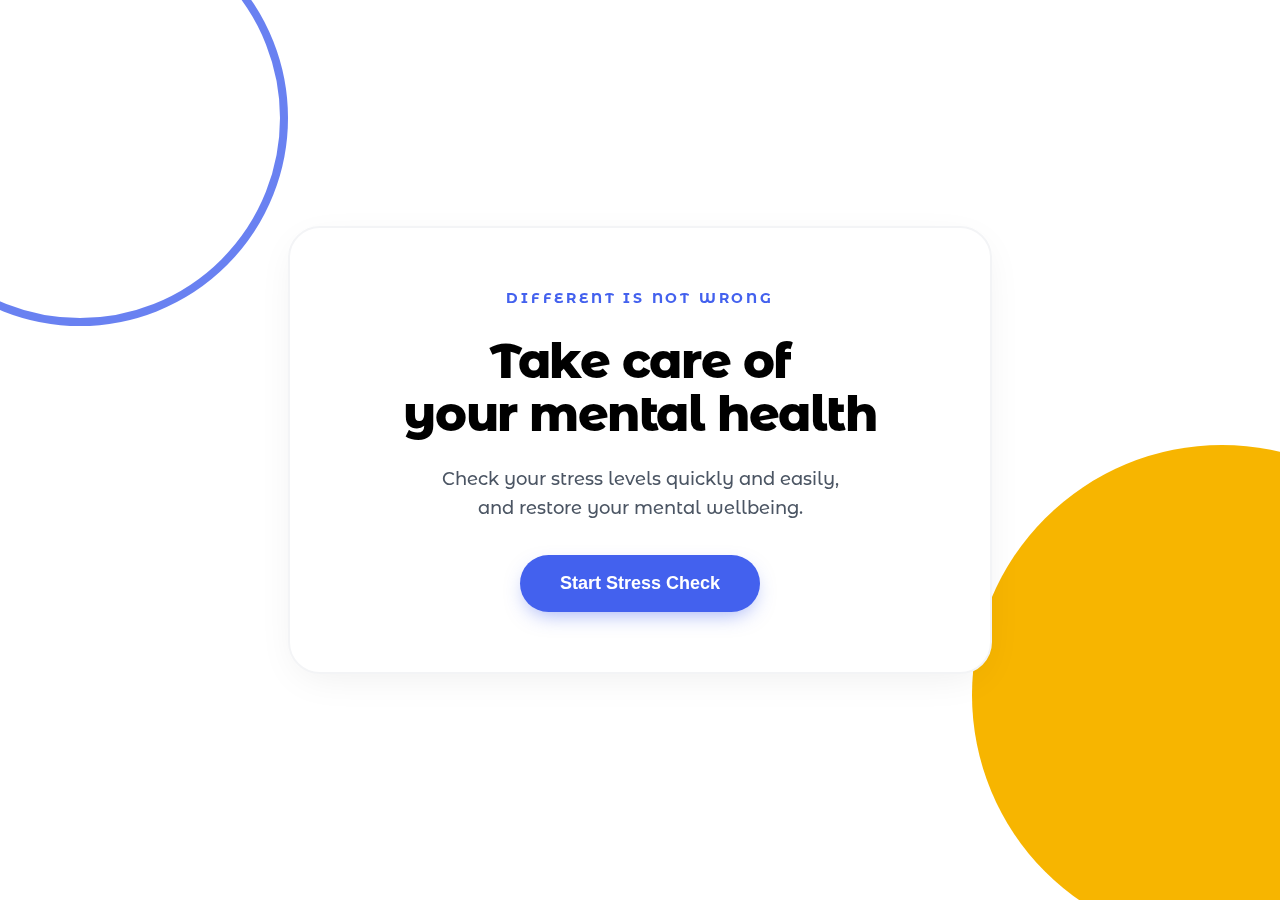
<file: Campagn/index.html>
<!doctype html>
<html lang="en">

<head>
  <meta charset="utf-8" />
  <title>Different is not wrong – Stress Rhythm Check</title>
  <meta name="viewport" content="width=device-width,initial-scale=1" />
  <link rel="stylesheet" href="style.css">
  <link rel="preconnect" href="https://fonts.googleapis.com">
  <link rel="preconnect" href="https://fonts.gstatic.com" crossorigin>
  <link
    href="https://fonts.googleapis.com/css2?family=Montserrat+Alternates:ital,wght@0,100;0,200;0,300;0,400;0,500;0,600;0,700;0,800;0,900;1,100;1,200;1,300;1,400;1,500;1,600;1,700;1,800;1,900&display=swap"
    rel="stylesheet">

</head>

<body>
  <div class="shell">

    <!-- INTRO -->
    <div class="card" id="screen-intro">
      <div class="tagline">Different is not wrong</div>
      <h1 class="intro_h1">Take care of<br>your mental health</h1>
      <p>
        Check your stress levels quickly and easily,<br>and restore your mental wellbeing.
      </p>
      <div class="btn-row">
        <button class="primary" id="btn-start">Start Stress Check</button>
      </div>
    </div>

    <!-- Q1 -->
    <div class="card" id="q1" style="display:none;">
      <div class="top-nav">
        <button class="back-btn" id="back-q1">← Back</button>
        <div class="progress-bar">
          <div class="fill" style="width:25%;"></div>
        </div>
      </div>
      <div class="step-label">Question 1 of 5</div>
      <h2>What is your <span class="orange_txt">age group?</span></h2>
      <p>Please answer honestly, just as you normally think.</p>
      <div class="options-block">
        <div class="opt" data-key="identity">10s</div>
        <div class="opt" data-key="identity">20s</div>
        <div class="opt" data-key="identity">30s</div>
        <div class="opt" data-key="identity">40s</div>
        <div class="opt" data-key="identity">50s</div>
        <div class="opt" data-key="identity">over 60s</div>
      </div>
    </div>


    <!-- Q2 -->
    <div class="card" id="q2" style="display:none;">
      <div class="top-nav">
        <button class="back-btn" id="back-q2">← Back</button>
        <div class="progress-bar">
          <div class="fill" style="width:50%;"></div>
        </div>
      </div>
      <div class="step-label">Question 2 of 5</div>
      <h2>Should a government be allowed to <span class="orange_txt">restrict civil liberties</span> during a national
        emergency?</h2>
      <img src="q2.jpg" alt="Question 2 Image" class="q-image">
      <p>Please answer honestly, just as you normally think.</p>
      <div class="options-block">
        <div class="opt" data-key="politics">Yes</div>
        <div class="opt" data-key="politics">Sometimes</div>
        <div class="opt" data-key="politics">Rarely</div>
        <div class="opt" data-key="politics">Never</div>
      </div>
    </div>


    <!-- Q3 -->
    <div class="card" id="q3" style="display:none;">
      <div class="top-nav">
        <button class="back-btn" id="back-q3">← Back</button>
        <div class="progress-bar">
          <div class="fill" style="width:75%;"></div>
        </div>
      </div>
      <div class="step-label">Question 3 of 5</div>
      <h2>Do you support European bans on <span class="orange_txt">full-face religious coverings</span> <span
          class="small_txt">(burqa/niqab)</span> in
        public spaces?</h2>
      <img src="q3.jpg" alt="Question 3 Image" class="q-image">
      <p>Please answer honestly, just as you normally think.</p>
      <div class="options-block">
        <div class="opt" data-key="gender">Support</div>
        <div class="opt" data-key="gender">Oppose</div>
        <div class="opt" data-key="gender">Depends</div>
        <div class="opt" data-key="gender">Not sure</div>
      </div>
    </div>

    <!-- Q4 -->
    <div class="card" id="q4" style="display:none;">
      <div class="top-nav">
        <button class="back-btn" id="back-q4">← Back</button>
        <div class="progress-bar">
          <div class="fill" style="width:80%;"></div>
        </div>
      </div>
      <div class="step-label">Question 4 of 5</div>
      <h2>How do you view Spain’s <span class="orange_txt">‘Okupa’</span> movement ?</h2>
      <p>Okupa: Spain's squatters who occupy empty buildings</p>
      <img src="q4_rr.png" alt="Question 4 Image" class="q-image">
      <p>Please answer honestly, just as you normally think.</p>
      <div class="options-block">
        <div class="opt" data-key="identity">Justified</div>
        <div class="opt" data-key="identity">Unjustified</div>
        <div class="opt" data-key="identity">Context matters</div>
        <div class="opt" data-key="identity">Not sure</div>
      </div>
    </div>

    <!-- Q5 -->
    <div class="card" id="q5" style="display:none;">
      <div class="top-nav">
        <button class="back-btn" id="back-q5">← Back</button>
        <div class="progress-bar">
          <div class="fill" style="width: 100%;"></div>
        </div>
      </div>
      <div class="step-label">Question 5 of 5</div>
      <h2>How do you view the growing conflict between younger and older generations over <span class="orange_txt">the
          pension system?</span></h2>
      <img src="q5.jpg" alt="Question 5 Image" class="q-image">
      <p>There is no right or wrong answer.</p>
      <div class="options-block">
        <div class="opt" data-key="stress">Support</div>
        <div class="opt" data-key="stress">Oppose</div>
        <div class="opt" data-key="stress">Depends</div>
        <div class="opt" data-key="stress">Not sure</div>
      </div>
    </div>



    <!-- PRE-MEASURE INSTRUCTION -->
    <div class="card" id="screen-pre-measure" style="display:none;">

      <!-- Top Interaction pointing to camera -->
      <!-- Top Interaction pointing to camera (Moved to global) -->

      <div class="step-label">Preparation</div>
      <h2 class="center" style="margin-bottom: 10px;">Ready to measure?</h2>
      <p class="center">For an accurate stress index, we will measure your heart rate.</p>

      <!-- Line Illustration -->
      <div class="illustration-wrap">
        <img src="Frame 1.png" alt="iPad Camera Instruction" class="instruction-img">
      </div>

      <p class="center" style="margin-top:20px;">
        Please cover the <strong>front camera</strong> completely with your fingertip.
      </p>

      <div class="btn-row">
        <button class="primary" id="btn-start-measure">Start Measurement</button>
      </div>
    </div>

    <!-- STEP 2: MEASURE -->
    <div class="card" id="screen-measure" style="display:none;">
      <div class="step-label">Step 2 · Heart rhythm capture</div>
      <div class="center">
        <h2>Please cover the camera<br> with your fingertip.</h2>
        <p>Breathe in and out comfortably.</p>

        <div class="camera-wrap" id="camera-wrap">
          <video id="cam" autoplay playsinline></video>

        </div>

        <p class="tiny">Gently cover the camera with your fingertip and stay still for a moment.</p>


        <div class="loader"></div>
        <div class="scan-percent" id="scan-percent">Requesting camera permission…</div>

        <!-- 실시간 심박 그래프 -->
        <!-- 실시간 심박 그래프 -->
        <canvas id="graph" width="320" height="80"></canvas>
        <p class="tiny" id="signal-status"></p>
        <p class="addtnl_tiny">
          This heartbeat is estimated from tiny light changes on your fingertip.
          It is not a medical measurement, but a way to visualize your rhythm.
        </p>
      </div>
    </div>

    <!-- STEP 3: RESULT -->
    <!-- STEP 3: RESULT CAROUSEL -->
    <div id="screen-result" style="display:none;">
      <div class="carousel-container" id="result-carousel">

        <!-- PAGE 1: Visitor’s Heartbeat (Formerly Slide 3) -->
        <div class="result-slide active" id="slide-1">
          <div class="slide-content center-text">
            <p class="fade-in-text">Here is the rhythm your heart made.</p>

            <!-- Heart Rate Graphic -->
            <div class="ecg-wrap fade-in-text delay-1">
              <canvas id="result-ecg-canvas" width="300" height="100"></canvas>
            </div>

            <div class="result-bpm fade-in-text delay-1" id="result-bpm">– bpm</div>
            <div class="result-label fade-in-text delay-2" id="result-label">unique rhythm pattern</div>
          </div>
          <div class="tap-hint">Tap to turn the page →</div>
        </div>

        <!-- PAGE 2: The World View (Formerly Slide 1) -->
        <div class="result-slide" id="slide-2">
          <div class="slide-content center-text">
            <h2 class="fade-in-text">There are more than<br><span class="bold">8.2 billion people</span><br>living
              completely different lives.
            </h2>
            <img src="world_map.jpg" class="fade-in-image delay-2" alt="World Map">
            <p class="fade-in-text delay-1">Some start before sunrise.<br>Some move slowly.<br>Some feel safe.<br>Some
              feel watched.</p>
          </div>
          <div class="tap-hint">Tap to turn the page →</div>
        </div>

        <!-- PAGE 3: Zoom Into the Visitor (Formerly Slide 2) -->
        <div class="result-slide" id="slide-3">
          <div class="slide-content center-text">
            <h2 class="fade-in-text">Each Rhythm, Its Own Story</h2>
            <p>Just as everyone lives<br>in different environments<br>and rhythms,</p>

            <div class="cluster-map-wrap" style="margin-top: 24px;">
              <img src="world_map.jpg" class="map-bg" alt="World Map">
              <canvas id="cluster-canvas" width="300" height="200"></canvas>
            </div>
            <div class="distribution-desc">
              Each dot is one visitor’s rhythm today.<br>One glowing point is yours.
            </div>
          </div>
          <div class="tap-hint">Tap to turn the page →</div>
        </div>

        <!-- PAGE 4: Position Among Others (Gauge) -->
        <div class="result-slide" id="slide-4">
          <div class="slide-content">
            <h2 class="slide-title fade-in-text">This is where your rhythm sits among the others who stood here today.
            </h2>

            <div class="gauge-card fade-in-text delay-1">
              <div class="gauge-wrap">
                <div class="gauge-bar">
                  <div class="gauge-fill" id="gauge-fill"></div>
                  <div class="gauge-marker" id="gauge-marker"></div>
                </div>
                <div class="gauge-labels">
                  <span>Slower</span>
                  <span id="gauge-text">Average</span>
                  <span>Faster</span>
                </div>
              </div>
            </div>

          </div>
          <div class="tap-hint">Tap to turn the page →</div>
        </div>

        <!-- PAGE 5: Crowd Visualization -->
        <!-- PAGE 5: Chunk A (Neighborhood) -->
        <div class="result-slide" id="slide-5">
          <div class="slide-content center-text">
            <div class="distribution-card" style="margin-top: 0;">
              <div class="distribution-title">People who moved like you today</div>
              <div class="neighborhood-wrap">
                <div class="nb-card">
                  <div class="nb-count" id="nb-count-2">--</div>
                  <div class="nb-label">Almost the same beat</div>
                </div>
                <div class="nb-card">
                  <div class="nb-count" id="nb-count-5">--</div>
                  <div class="nb-label">Similar rhythm</div>
                </div>
                <div class="nb-card">
                  <div class="nb-count" id="nb-count-unique">--</div>
                  <div class="nb-label">Exactly your beat</div>
                </div>
              </div>
              <div class="distribution-desc">
                Quite a few hearts today moved almost like yours.
              </div>
            </div>
          </div>
          <div class="tap-hint">Tap to turn the page →</div>
        </div>

        <!-- PAGE 6: Chunk D (Heart Twin) -->
        <div class="result-slide" id="slide-6">
          <div class="slide-content center-text">
            <div class="heart-twin-card-container" id="twin-card-container">
              <!-- Front of card (before reveal) -->
              <div class="heart-twin-card twin-front">
                <div class="distribution-title">Your Heart Twin</div>
                <div class="twin-icon-mystery">?</div>
                <div class="distribution-desc">
                  Tap to reveal your heart twin...
                </div>
                <div class="shimmer-effect"></div>
              </div>
              <!-- Back of card (after reveal) - Profile Card -->
              <div class="heart-twin-card twin-back">
                <div class="twin-profile-badge">MATCHED</div>
                <div class="twin-country-flag" id="twin-flag">🌍</div>
                <div class="twin-profile-name" id="twin-name">Heart Twin</div>
                <div class="twin-profile-location" id="twin-location">Somewhere on Earth</div>
                <div class="twin-profile-divider"></div>
                <div class="twin-profile-bpm">
                  <span class="bpm-number" id="twin-bpm">--</span>
                  <span class="bpm-label">BPM</span>
                </div>
                <div class="twin-profile-note">
                  Your hearts beat in sync ❤️
                </div>
              </div>
            </div>
          </div>
          <div class="tap-hint" id="twin-hint">Tap the card to reveal →</div>
        </div>

        <!-- PAGE 7: Ending - Dark Cinematic -->
        <div class="result-slide ending-dark" id="slide-7">
          <div class="ending-overlay"></div>
          <div class="slide-content center-text ending-content" style="position: relative; z-index: 2;">
            <!-- Text Messages Container - Centered -->
            <div class="ending-message-cinematic">
              <p class="ending-line-cinematic" data-index="0">Different opinions.</p>
              <p class="ending-line-cinematic" data-index="1">Different fears.</p>
              <p class="ending-line-cinematic" data-index="2">Different sides.</p>
              <p class="ending-line-cinematic bridge-text" data-index="3">Yet every heart here moved inside the same
                human range.</p>
            </div>

            <!-- Heart Drawing + Final Statement Container - Centered -->
            <div class="ending-visual-cinematic">
              <!-- Heart Hug Line Drawing -->
              <div class="heart-drawing-wrap ending-line-cinematic" data-index="4">
                <svg class="heart-hug-svg" viewBox="0 0 5726.48 1798" fill="none" xmlns="http://www.w3.org/2000/svg">
                  <path class="draw-line"
                    d="M10.55,1571.4c73.55-42.37,157.86-70.01,238.92-93.35,211.84-61,434.93-80.15,654.51-64.87,152.79,10.64,304.2,38.21,451.56,79.79,167.48,47.25,326.97,117.58,492.13,171.91,225.94,74.33,465.63,137.33,705.41,132.47,143.48-2.91,286.17-35.13,408.19-112.88,107.39-68.43,194.28-167.13,280.47-259.53,137.52-147.44,268.49-302.65,380.24-470.73,57.13-85.92,109.47-175.72,149.67-270.91,33.76-79.94,59.99-165.37,62.57-252.7,2.29-77.64-16.99-155.06-64.07-217.75-34.21-45.55-80.34-82.91-126.46-115.74-51.41-36.59-108.34-66.61-169.45-83.21-104.16-28.29-212.61-11.27-304.6,44.59-102.51,62.24-178.87,161.45-234.84,265.88-31.69,59.14-57.32,121.36-78.36,185.03-2.86,8.65,10.77,12.35,13.61,3.75,71.07-215.03,224.09-482.49,478.73-498.49,129.26-8.12,248.82,56.64,343.92,138.92,66.27,57.33,112.87,125,124.46,213.42,10.9,83.15-6.82,167.94-33.72,246.42-32.15,93.81-78.94,182.3-130.73,266.62-106.72,173.74-236.87,332.84-373.69,483.58-51.49,56.73-104.29,112.28-158.12,166.8-39.88,40.39-80.29,80.02-126.03,113.86-108.99,80.64-237.89,123.63-372.41,135.32-219.01,19.02-441.31-29.55-650.27-90.71-74.31-21.75-147.9-45.95-220.86-71.86-82.38-29.26-163.23-62.61-245.74-91.45-150.07-52.45-305.09-90.9-462.68-112.21-231.14-31.27-468.05-25.42-696.03,25.34-112.73,25.1-226.22,59.92-329.27,112.94-4.76,2.45-9.54,4.91-14.18,7.59-7.87,4.53-.77,16.74,7.12,12.19h0Z"
                    stroke="white" stroke-width="8" stroke-linecap="round" />
                  <path class="draw-line"
                    d="M5723.05,1559.21c-70.05-40.35-150.02-67.3-227.03-90.3-199.9-59.68-410.68-81.89-618.8-72.93-143.66,6.19-286.61,27.4-426.29,61.38-80.07,19.48-159.11,43.17-236.82,70.57-83.38,29.4-165.18,63.06-248.57,92.47-235.28,83-483.47,155.59-734.62,162.58-147.8,4.11-297.86-18.76-427.95-92.29-105.9-59.86-188.82-149.81-271.82-237.07-133.95-140.81-261.78-288.54-373.94-447.45-59.5-84.3-114.84-172.05-160.37-264.76-40.35-82.17-74.3-169.95-86.4-261.18-10.21-77.01-2.87-157.42,35.72-226.08,23.3-41.45,56.51-74.09,92.44-104.71,53.8-45.85,114.24-85.75,180.87-110.24,104.73-38.5,217.23-31.52,315.08,22.67,105.7,58.54,183.95,157.98,241.06,262.46,32.92,60.22,59.3,123.71,80.82,188.82,2.84,8.59,16.47,4.91,13.61-3.75-70.86-214.4-217.68-472.15-464.96-506.08-119.05-16.34-234.53,29.6-329.45,98.97-77.14,56.37-145.7,122.79-171.22,217.35-46.22,171.22,37.5,357.29,119.64,503.69,102.14,182.06,233.6,347.54,371.57,503.55,56.18,63.53,114.06,125.55,173.25,186.28,40.84,41.9,81.54,84.22,127.04,121.15,103.35,83.89,225.93,135.08,357.58,153.64,206.43,29.1,419.12-9.06,618.61-61.55,155.18-40.83,307.1-93.48,456.59-151.58,155.75-60.54,316.31-107.78,481.14-135.99,245.61-42.04,499.56-42.41,743.86,8.7,118.96,24.89,239.13,60.36,347.66,116.1,4.9,2.51,9.8,5.04,14.58,7.79,7.89,4.54,15-7.65,7.12-12.19h0Z"
                    stroke="white" stroke-width="8" stroke-linecap="round" />
                </svg>
              </div>

              <h2 class="ending-line-cinematic final-statement" data-index="4">Different is not wrong.</h2>

              <button id="btn-restart" class="btn-restart-dark ending-line-cinematic" data-index="5"
                onclick="resetApp()">
                Try Again
              </button>
            </div>
          </div>
        </div>
      </div>
    </div>

    <!-- PPG 분석용 숨은 캔버스 -->
    <canvas id="ppg-canvas" width="64" height="48" style="display:none;"></canvas>

  </div>

  <!-- Global Instruction Graphic (Fixed to Top) -->
  <div class="instruction-graphic" id="instruction-graphic" style="display:none;">
    <div class="finger-cue"></div>
    <div class="arrow-cue">↑</div>
  </div>

  <script>
    // 화면 요소들
    const intro = document.getElementById('screen-intro');
    const q1 = document.getElementById('q1');
    const q2 = document.getElementById('q2');
    const q3 = document.getElementById('q3');
    const q4 = document.getElementById('q4');
    const q5 = document.getElementById('q5');
    const pmScreen = document.getElementById('screen-pre-measure');
    const mScreen = document.getElementById('screen-measure');
    const rScreen = document.getElementById('screen-result');
    const instructionGraphic = document.getElementById('instruction-graphic');

    const btnStart = document.getElementById('btn-start');
    const btnStartMeasure = document.getElementById('btn-start-measure');
    const btnRestart = document.getElementById('btn-restart');

    const backQ1 = document.getElementById('back-q1');
    const backQ2 = document.getElementById('back-q2');
    const backQ3 = document.getElementById('back-q3');
    const backQ4 = document.getElementById('back-q4');
    const backQ5 = document.getElementById('back-q5');

    const bpmEl = document.getElementById('result-bpm');
    const labelEl = document.getElementById('result-label');

    const nrMarkerLine = document.getElementById("nr-marker-line");
    const nrMarkerDot = document.getElementById("nr-marker-dot");
    const nrMarkerLabel = document.getElementById("nr-marker-label");
    const nrBpmInline = document.getElementById("nr-bpm-inline");


    const scanPercentEl = document.getElementById('scan-percent');
    const signalStatusEl = document.getElementById('signal-status');
    const camWrap = document.getElementById('camera-wrap');
    const video = document.getElementById('cam');

    const ppgCanvas = document.getElementById('ppg-canvas');
    const ppgCtx = ppgCanvas.getContext('2d');

    const graphCanvas = document.getElementById('graph');
    const graphCtx = graphCanvas.getContext('2d');



    function updateNormalMarker(bpm) {
      const normalMin = 50;
      const normalMax = 120;
      const range = normalMax - normalMin;

      const clamped = Math.max(normalMin, Math.min(normalMax, bpm));
      const t = (clamped - normalMin) / range; // 0~1

      // boundary: 10% ~ 90%
      const x = 10 + t * 80;

      nrMarkerLine.setAttribute("x1", x);
      nrMarkerLine.setAttribute("x2", x);
      nrMarkerDot.setAttribute("cx", x);
      nrMarkerLabel.setAttribute("x", x);

      nrBpmInline.textContent = `${bpm} bpm`;
    }

    let camStream = null;
    let scanAnimFrame = null;

    // PPG 수집용
    let ppgData = [];     // {t, v}
    let ppgFrameHandle = null;
    let ppgStartTime = 0;

    let graphData = [];
    const QUALITY_WIN = 40;
    let qualityWindow = [];
    let signalOk = false;
    let ppgMode = false;

    let scanProgress = 0;

    let answers = {
      politics: null,
      gender: null,
      identity: null,
      stress: null,
    };

    function show(screen) {
      // Hide all screens
      [intro, q1, q2, q3, q4, q5, pmScreen, mScreen, rScreen].forEach(s => s.style.display = 'none');
      // Show target
      screen.style.display = 'block';

      // Toggle global instruction graphic
      if (screen === pmScreen) {
        instructionGraphic.style.display = 'block';
      } else {
        instructionGraphic.style.display = 'none';
      }

      // Scroll to top
      window.scrollTo(0, 0);
    }

    btnStart.onclick = () => show(q1);

    // 측정 시작 버튼
    btnStartMeasure.onclick = () => {
      show(mScreen);
      startCamera();
    };

    // 뒤로가기
    backQ1.onclick = () => show(intro);
    backQ2.onclick = () => show(q1);
    backQ3.onclick = () => show(q2);
    backQ4.onclick = () => show(q3);
    backQ5.onclick = () => show(q4);

    // 질문 선택
    q1.querySelectorAll('.opt').forEach(opt => {
      opt.addEventListener('click', () => {
        answers.politics = opt.textContent.trim();
        q1.querySelectorAll('.opt').forEach(o => o.classList.remove('selected'));
        opt.classList.add('selected');
        show(q2);
      });
    });

    q2.querySelectorAll('.opt').forEach(opt => {
      opt.addEventListener('click', () => {
        answers.gender = opt.textContent.trim();
        q2.querySelectorAll('.opt').forEach(o => o.classList.remove('selected'));
        opt.classList.add('selected');
        show(q3);
      });
    });

    q3.querySelectorAll('.opt').forEach(opt => {
      opt.addEventListener('click', () => {
        answers.gender = opt.textContent.trim();
        q3.querySelectorAll('.opt').forEach(o => o.classList.remove('selected'));
        opt.classList.add('selected');
        show(q4);
      });
    });

    q4.querySelectorAll('.opt').forEach(opt => {
      opt.addEventListener('click', () => {
        answers.identity = opt.textContent.trim();
        q4.querySelectorAll('.opt').forEach(o => o.classList.remove('selected'));
        opt.classList.add('selected');
        show(q5);
      });
    });

    q5.querySelectorAll('.opt').forEach(opt => {
      opt.addEventListener('click', () => {
        answers.stress = opt.textContent.trim();
        q5.querySelectorAll('.opt').forEach(o => o.classList.remove('selected'));
        opt.classList.add('selected');
        show(pmScreen);
      });
    });

    // 카메라 + PPG
    async function startCamera() {
      scanPercentEl.textContent = "Requesting camera permission…";
      signalStatusEl.textContent = "";

      if (camStream && camStream.active) {
        console.log("Camera already active");
        // If camera is already active, just ensure video is playing and PPG is running
        video.play();
        ppgMode = true;
        scanProgress = 0;
        startPPG(); // Re-start PPG if it was stopped
        startScanAnimation(); // Re-start scan animation
        return;
      }

      try {
        camStream = await navigator.mediaDevices.getUserMedia({
          video: {
            facingMode: 'user',
            width: { ideal: 320 },
            height: { ideal: 240 }
          }
        });
        video.srcObject = camStream;
        video.play();
        ppgMode = true;
        startPPG();
        startScanAnimation();
      } catch (e) {
        console.warn("Camera error:", e);
        ppgMode = false;
        signalStatusEl.textContent = "Camera unavailable. We will simulate your rhythm.";
        startScanAnimation();
      }
    }

    function stopCamera() {
      if (!camStream) return;
      camStream.getTracks().forEach(t => t.stop());
      camStream = null;
      video.srcObject = null;
    }

    // PPG 수집 시작
    function startPPG() {
      ppgData = [];
      graphData = [];
      qualityWindow = [];
      signalOk = false;
      ppgStartTime = performance.now();

      function capture(now) {
        if (!video.videoWidth || !video.videoHeight) {
          ppgFrameHandle = requestAnimationFrame(capture);
          return;
        }
        const w = ppgCanvas.width;
        const h = ppgCanvas.height;
        ppgCtx.drawImage(video, 0, 0, w, h);
        const frame = ppgCtx.getImageData(0, 0, w, h).data;
        let sum = 0;
        let count = 0;
        const startX = Math.floor(w * 0.25);
        const endX = Math.floor(w * 0.75);
        const startY = Math.floor(h * 0.25);
        const endY = Math.floor(h * 0.75);

        for (let y = startY; y < endY; y++) {
          for (let x = startX; x < endX; x++) {
            const idx = (y * w + x) * 4;
            const r = frame[idx]; // R 채널
            sum += r;
            count++;
          }
        }
        const avg = sum / count;
        const t = (now - ppgStartTime) / 1000;
        ppgData.push({ t, v: avg });

        // 품질 평가용 윈도우
        qualityWindow.push(avg);
        if (qualityWindow.length > QUALITY_WIN) qualityWindow.shift();
        if (qualityWindow.length >= QUALITY_WIN) {
          let qMin = Infinity, qMax = -Infinity;
          for (const v of qualityWindow) {
            if (v < qMin) qMin = v;
            if (v > qMax) qMax = v;
          }
          const amp = qMax - qMin; // 변화폭
          if (amp < 2) {
            // 거의 변동 없음 → 손가락 안 가려짐/너무 어두움
            signalOk = false;
            signalStatusEl.textContent = "We can’t clearly see your fingertip. Please fully cover the camera and stay still.";
          } else {
            signalOk = true;
            signalStatusEl.textContent = "We are detecting subtle changes in your blood flow. Keep still…";
          }
        } else {
          signalStatusEl.textContent = "Trying to lock onto your rhythm…";
        }

        // 그래프용 데이터
        graphData.push(avg);
        if (graphData.length > 400) graphData.shift();
        drawGraph();

        ppgFrameHandle = requestAnimationFrame(capture);
      }

      if (ppgFrameHandle) cancelAnimationFrame(ppgFrameHandle);
      ppgFrameHandle = requestAnimationFrame(capture);
    }

    function stopPPG() {
      if (ppgFrameHandle) cancelAnimationFrame(ppgFrameHandle);
      ppgFrameHandle = null;
    }

    // 실시간 파형 그래프
    function drawGraph() {
      const w = graphCanvas.width;
      const h = graphCanvas.height;
      graphCtx.clearRect(0, 0, w, h);
      if (graphData.length < 2) return;

      let gMin = Infinity, gMax = -Infinity;
      for (const v of graphData) {
        if (v < gMin) gMin = v;
        if (v > gMax) gMax = v;
      }
      const amp = gMax - gMin || 1;

      graphCtx.beginPath();
      for (let i = 0; i < graphData.length; i++) {
        const norm = (graphData[i] - gMin) / amp; // 0~1
        const x = (i / (graphData.length - 1)) * w;
        const y = h - (0.2 + norm * 0.6) * h;     // 가운데 띠에 그리기
        if (i === 0) graphCtx.moveTo(x, y);
        else graphCtx.lineTo(x, y);
      }
      graphCtx.strokeStyle = 'rgba(186,214,235,0.9)';
      graphCtx.lineWidth = 2;
      graphCtx.stroke();
    }

    // 스캔 진행 (시간 + 신호품질 기반)
    function startScanAnimation() {
      if (scanAnimFrame) cancelAnimationFrame(scanAnimFrame);
      const start = performance.now();
      let last = start;
      scanProgress = 0;

      const TARGET = 12000; // 12초 정도 목표
      const MAX = 18000;    // 최장 18초

      function tick(now) {
        const elapsed = now - start;
        const dt = now - last;
        last = now;

        if (!ppgMode) {
          // 카메라 없는 경우: 그냥 시간 기반
          scanProgress = Math.min(100, (elapsed / TARGET) * 100);
        } else {
          const baseSpeed = (dt / TARGET) * 100;
          const qualityFactor = signalOk ? 1.2 : 0.3; // 품질 나쁘면 느리게
          scanProgress = Math.min(100, scanProgress + baseSpeed * qualityFactor);

          // 너무 오래 걸리면 강제로 마무리
          if (elapsed > MAX && scanProgress < 100) {
            scanProgress = Math.min(100, scanProgress + baseSpeed * 2);
          }
        }

        const pct = Math.round(Math.min(100, scanProgress));
        scanPercentEl.textContent = `Scanning your heart rhythm… ${pct}%`;

        // 카메라 링 속도도 점점 빨라지게
        const progress = pct / 100;
        const duration = 1.6 - progress * 0.6; // 1.6s → 1.0s
        camWrap.style.animationDuration = duration + "s";

        if (pct < 100) {
          scanAnimFrame = requestAnimationFrame(tick);
        } else {
          stopPPG();
          stopCamera();
          const measured = ppgMode ? computeBPMFromPPG(ppgData) : null;
          show(rScreen);
          // Small delay to ensure layout is done
          setTimeout(() => generateResult(measured), 50);
        }
      }
      scanAnimFrame = requestAnimationFrame(tick);
    }

    // PPG → BPM
    function computeBPMFromPPG(data) {
      if (!data || data.length < 30) return null;

      const times = data.map(d => d.t);
      const values = data.map(d => d.v);

      const mean = values.reduce((a, b) => a + b, 0) / values.length;
      const centered = values.map(v => v - mean);
      const sq = centered.map(v => v * v);
      const std = Math.sqrt(sq.reduce((a, b) => a + b, 0) / centered.length) || 1;
      const norm = centered.map(v => v / std);

      const win = 5;
      const smooth = norm.map((v, i) => {
        let s = 0, c = 0;
        for (let k = -win; k <= win; k++) {
          const idx = i + k;
          if (idx >= 0 && idx < norm.length) { s += norm[idx]; c++; }
        }
        return s / c;
      });

      const peaks = [];
      const threshold = 0.25;
      for (let i = 1; i < smooth.length - 1; i++) {
        if (smooth[i] > smooth[i - 1] && smooth[i] > smooth[i + 1] && smooth[i] > threshold) {
          peaks.push(i);
        }
      }
      if (peaks.length < 2) return null;

      const intervals = [];
      for (let i = 1; i < peaks.length; i++) {
        const t1 = times[peaks[i - 1]];
        const t2 = times[peaks[i]];
        intervals.push(t2 - t1);
      }
      const avgInt = intervals.reduce((a, b) => a + b, 0) / intervals.length;
      if (!avgInt || avgInt <= 0) return null;

      const bpm = 60 / avgInt;
      if (bpm < 40 || bpm > 180) return null;
      return Math.round(bpm);
    }

    const clusterCanvas = document.getElementById('cluster-canvas');
    const clusterCtx = clusterCanvas.getContext('2d');
    const gaugeFill = document.getElementById('gauge-fill');
    const gaugeMarker = document.getElementById('gauge-marker');
    const gaugeText = document.getElementById('gauge-text');
    const gaugeInsight = document.getElementById('gauge-insight');
    const histWrap = document.getElementById('histogram-wrap');
    const histInsight = document.getElementById('hist-insight');
    const nbCount2 = document.getElementById('nb-count-2');
    const nbCount5 = document.getElementById('nb-count-5');
    const nbCountUnique = document.getElementById('nb-count-unique');
    const twinDesc = document.getElementById('twin-desc');

    // Fake Population Data
    let populationData = [];

    function generateFakePopulation() {
      populationData = [];
      const count = 200;
      const mean = 80;
      const std = 15;

      for (let i = 0; i < count; i++) {
        // Box-Muller transform for normal distribution
        const u = 1 - Math.random();
        const v = Math.random();
        const z = Math.sqrt(-2.0 * Math.log(u)) * Math.cos(2.0 * Math.PI * v);
        const bpm = Math.round(z * std + mean);
        // Variability (fake metric for Y-axis)
        const variability = Math.random() * 100;
        populationData.push({ bpm, variability, id: i + 1 });
      }
    }

    // Carousel Logic
    let currentSlide = 1;
    const totalSlides = 7;

    function showSlide(index) {
      for (let i = 1; i <= totalSlides; i++) {
        const slide = document.getElementById(`slide-${i}`);
        if (i === index) {
          slide.classList.add('active');

          // Trigger Animations based on Slide
          if (index === 3) { // Cluster Map (Moved to Slide 3)
            animateClusterMap();
          } else if (index === 4) { // Gauge
            animateGauge();
          } else if (index === 5) { // Neighborhood
            animateNeighborhood();
          } else if (index === 6) { // Heart Twin
            resetHeartTwinCard();
          } else if (index === 7) { // Ending
            animateEnding();
          }

        } else {
          slide.classList.remove('active');

          // Reset animations if needed (optional, for replayability)
          if (i === 4) resetGauge();
          if (i === 6) resetHeartTwinCard();
        }
      }
      currentSlide = index;
    }

    function nextSlide() {
      if (currentSlide < totalSlides) {
        showSlide(currentSlide + 1);
      }
    }

    // Tap to advance
    document.getElementById('result-carousel').addEventListener('click', (e) => {
      // Don't advance if clicking a button
      if (e.target.tagName === 'BUTTON') return;
      nextSlide();
    });

    // Also allow clicking the hint specifically
    document.querySelectorAll('.tap-hint').forEach(hint => {
      hint.addEventListener('click', (e) => {
        e.stopPropagation(); // Prevent double firing
        nextSlide();
      });
    });

    // Animation Helpers
    function animateCount(obj, end, duration) {
      if (!obj) return;
      let startTimestamp = null;
      const start = 0;
      const step = (timestamp) => {
        if (!startTimestamp) startTimestamp = timestamp;
        const progress = Math.min((timestamp - startTimestamp) / duration, 1);
        // Ease out quart
        const ease = 1 - Math.pow(1 - progress, 4);
        const current = Math.floor(ease * (end - start) + start);
        obj.textContent = current;
        if (progress < 1) {
          window.requestAnimationFrame(step);
        } else {
          obj.textContent = end;
        }
      };
      window.requestAnimationFrame(step);
    }

    function animateNeighborhood() {
      // Get values from data attributes or global state? 
      // We can read the target value from the element if we stored it, 
      // or just re-calculate. Since we have `updateNeighborhoodStats` which sets text,
      // let's modify `updateNeighborhoodStats` to store value in dataset and set text to 0 initially.

      const el2 = document.getElementById('nb-count-2');
      const el5 = document.getElementById('nb-count-5');
      const elU = document.getElementById('nb-count-unique');

      if (el2.dataset.target) animateCount(el2, parseInt(el2.dataset.target), 1500);
      if (el5.dataset.target) animateCount(el5, parseInt(el5.dataset.target), 1500);
      if (elU.dataset.target) animateCount(elU, parseInt(elU.dataset.target), 1500);
    }

    function animateHistogram() {
      const bars = document.querySelectorAll('.hist-bar');
      bars.forEach((bar, i) => {
        setTimeout(() => {
          bar.style.height = bar.dataset.height;
        }, i * 100); // Staggered effect
      });
    }

    function animateGauge() {
      // Small delay to ensure transition works after display block
      setTimeout(() => {
        if (gaugeFill.dataset.target) gaugeFill.style.width = gaugeFill.dataset.target;
        if (gaugeMarker.dataset.target) gaugeMarker.style.left = gaugeMarker.dataset.target;
      }, 100);
    }

    function resetGauge() {
      gaugeFill.style.width = '0%';
      gaugeMarker.style.left = '0%';
    }

    function resetHistogram() {
      const bars = document.querySelectorAll('.hist-bar');
      bars.forEach(bar => {
        bar.style.height = '0%';
      });
    }

    let clusterAnimFrame = null;
    function animateClusterMap() {
      if (clusterAnimFrame) cancelAnimationFrame(clusterAnimFrame);
      const w = clusterCanvas.width;
      const h = clusterCanvas.height;
      // We need userBpm to draw the user dot correctly. 
      // It's not easily accessible here unless we store it globally.
      // Let's assume `lastMeasuredBpm` is available or we pass it.
      // For now, let's make `drawClusterMap` handle the static draw and we just overlay animation?
      // Better: Re-run the draw with a progress factor.

      let progress = 0;
      const duration = 2000;
      let start = null;

      function step(timestamp) {
        if (!start) start = timestamp;
        const elapsed = timestamp - start;
        progress = Math.min(elapsed / duration, 1);

        drawClusterMap(lastMeasuredBpm, progress); // Modified draw function

        if (progress < 1) {
          clusterAnimFrame = requestAnimationFrame(step);
        }
      }
      clusterAnimFrame = requestAnimationFrame(step);
    }

    // ECG Animation
    const ecgCanvas = document.getElementById('result-ecg-canvas');
    const ecgCtx = ecgCanvas.getContext('2d');
    let ecgFrame = null;

    function startECGAnimation(bpm) {
      if (ecgFrame) cancelAnimationFrame(ecgFrame);

      const width = ecgCanvas.width;
      const height = ecgCanvas.height;
      const centerY = height / 2;

      let x = 0;
      const speed = 2; // pixels per frame
      const intervalFrames = (60 / bpm) * 60; // approx frames per beat (assuming 60fps)
      let framesSinceBeat = 0;

      // Clear canvas
      ecgCtx.fillStyle = '#fff';
      ecgCtx.fillRect(0, 0, width, height);
      ecgCtx.lineWidth = 2;
      ecgCtx.strokeStyle = '#EF4444'; // Red color
      ecgCtx.lineCap = 'round';
      ecgCtx.lineJoin = 'round';

      ecgCtx.beginPath();
      ecgCtx.moveTo(0, centerY);

      let lastY = centerY;

      function loop() {
        framesSinceBeat++;

        // Calculate Y based on beat timing
        let y = centerY;

        // Trigger beat
        if (framesSinceBeat >= intervalFrames) {
          framesSinceBeat = 0;
        }

        // Draw the complex at the start of the beat
        const t = framesSinceBeat; // frames into the beat

        // P wave (small bump)
        if (t > 5 && t < 15) y -= 5 * Math.sin((t - 5) / 10 * Math.PI);
        // QRS complex (sharp down-up-down)
        else if (t >= 20 && t < 24) y += 10; // Q
        else if (t >= 24 && t < 30) y -= 40; // R (peak)
        else if (t >= 30 && t < 34) y += 15; // S
        // T wave (medium bump)
        else if (t > 40 && t < 60) y -= 8 * Math.sin((t - 40) / 20 * Math.PI);


        // Draw segment
        ecgCtx.beginPath();
        ecgCtx.moveTo(x, lastY);
        ecgCtx.lineTo(x + speed, y);
        ecgCtx.stroke();

        lastY = y;
        x += speed;

        // Wrap around
        if (x > width) {
          x = 0;
          ecgCtx.moveTo(0, centerY);
          ecgCtx.fillStyle = '#fff';
          ecgCtx.fillRect(0, 0, width, height);
          ecgCtx.beginPath(); // reset path
        } else {
          // Clear a small bar ahead of the drawing point
          ecgCtx.fillStyle = '#fff';
          ecgCtx.fillRect(x + speed, 0, 10, height);
        }

        ecgFrame = requestAnimationFrame(loop);
      }

      loop();
    }

    function stopECGAnimation() {
      if (ecgFrame) cancelAnimationFrame(ecgFrame);
    }

    // 결과 생성
    function generateResult(measuredBpm) {
      console.log("measuredBpm from PPG:", measuredBpm);

      let bpm;
      if (typeof measuredBpm === "number" && measuredBpm > 30) {
        bpm = Math.max(50, Math.min(140, measuredBpm));
      } else {
        // Fallback if measurement failed or is too low
        let base = 70 + Math.floor(Math.random() * 30); // 70-100 range safe
        bpm = Math.max(50, Math.min(120, base));
      }

      lastMeasuredBpm = bpm;

      // Reset Carousel
      showSlide(1);

      // 1. BPM Display (Page 1)
      animateValue(bpmEl, 0, bpm, 1500);

      // Start ECG Animation
      startECGAnimation(bpm);

      // 2. Label & Insight
      let label;
      if (bpm < 60) label = "slow, steady rhythm";
      else if (bpm < 80) label = "calm but reactive rhythm";
      else if (bpm < 95) label = "sensitive, responsive rhythm";
      else label = "intense, over-alert rhythm";
      labelEl.textContent = label;

      // Generate Data if empty
      if (populationData.length === 0) generateFakePopulation();

      // 3. Render Components (Page 4 & 5)
      // We render them immediately, but they will be hidden until slide is shown
      drawClusterMap(bpm);
      updateGauge(bpm);
      updateNeighborhoodStats(bpm);
      drawHistogram(bpm);
      findHeartTwin(bpm);
    }

    // Heart Twin data pool - diverse fake visitors from around the world
    const heartTwinPool = [
      { name: "A Traveler", location: "Tokyo, Japan", country: "🇯🇵" },
      { name: "A Dreamer", location: "New York, USA", country: "🇺🇸" },
      { name: "A Student", location: "Berlin, Germany", country: "🇩🇪" },
      { name: "A Visitor", location: "Paris, France", country: "🇫🇷" },
      { name: "A Wanderer", location: "Seoul, Korea", country: "🇰🇷" },
      { name: "A Thinker", location: "London, UK", country: "🇬🇧" },
      { name: "A Stranger", location: "Sydney, Australia", country: "🇦🇺" },
      { name: "A Soul", location: "São Paulo, Brazil", country: "🇧🇷" },
      { name: "A Heart", location: "Barcelona, Spain", country: "🇪🇸" },
      { name: "A Spirit", location: "Amsterdam, Netherlands", country: "🇳🇱" },
      { name: "A Person", location: "Toronto, Canada", country: "🇨🇦" },
      { name: "A Mind", location: "Singapore", country: "🇸🇬" },
    ];

    let currentHeartTwin = null;

    function findHeartTwin(userBpm) {
      console.log("findHeartTwin called with userBpm:", userBpm);

      // Pick a random twin from the pool
      const randomIndex = Math.floor(Math.random() * heartTwinPool.length);
      const twin = heartTwinPool[randomIndex];

      // Generate a BPM close to the user's (within ±3 bpm for "exact match" feel)
      // Ensure userBpm is a valid number, fallback to 75 if not
      const safeBpm = (typeof userBpm === 'number' && !isNaN(userBpm)) ? userBpm : 75;
      const twinBpm = safeBpm + Math.floor(Math.random() * 7) - 3;

      currentHeartTwin = {
        ...twin,
        bpm: twinBpm
      };

      console.log("Heart Twin matched:", twin.name, twin.location, twinBpm, "bpm");

      // Update the profile card elements
      const flagEl = document.getElementById('twin-flag');
      const nameEl = document.getElementById('twin-name');
      const locationEl = document.getElementById('twin-location');
      const bpmEl = document.getElementById('twin-bpm');

      if (flagEl) flagEl.textContent = twin.country;
      if (nameEl) nameEl.textContent = twin.name;
      if (locationEl) locationEl.textContent = twin.location;
      if (bpmEl) bpmEl.textContent = twinBpm;
    }

    // Heart Twin Card Reveal
    let twinCardRevealed = false;
    const twinCardContainer = document.getElementById('twin-card-container');
    const twinHint = document.getElementById('twin-hint');

    function resetHeartTwinCard() {
      twinCardRevealed = false;
      if (twinCardContainer) {
        twinCardContainer.classList.remove('revealed');
      }
      if (twinHint) {
        twinHint.textContent = 'Tap the card to reveal →';
      }
    }

    function revealHeartTwinCard() {
      if (twinCardRevealed) return;
      twinCardRevealed = true;

      if (twinCardContainer) {
        twinCardContainer.classList.add('revealed');
      }
      if (twinHint) {
        twinHint.textContent = 'Tap to see the message →';
      }
    }

    // Add click event for Heart Twin card reveal
    if (twinCardContainer) {
      twinCardContainer.addEventListener('click', (e) => {
        e.stopPropagation();
        if (!twinCardRevealed) {
          revealHeartTwinCard();
        } else {
          // If already revealed, go to next slide
          nextSlide();
        }
      });
    }

    function updateGauge(bpm) {
      let pct;
      let text;

      if (bpm >= 130) {
        // Faster than Average
        pct = 85; // Fixed high position
        text = "Faster than Average";
      } else {
        // Always Average for < 130
        pct = 50; // Center position
        text = "Average Rhythm";
      }

      // Store target for animation
      gaugeFill.dataset.target = `${pct}%`;
      gaugeMarker.dataset.target = `${pct}%`;

      // Reset to 0 initially
      gaugeFill.style.width = '0%';
      gaugeMarker.style.left = '0%';

      // Update text
      gaugeText.textContent = text;
    }

    // Modified Update Functions
    let lastMeasuredBpm = 80; // Store for redraws

    function updateNeighborhoodStats(userBpm) {
      let range2 = populationData.filter(p => Math.abs(p.bpm - userBpm) <= 2).length;
      let range5 = populationData.filter(p => Math.abs(p.bpm - userBpm) <= 5).length;
      let exact = populationData.filter(p => p.bpm === userBpm).length;

      // Force minimum values to ensure "connection" message
      // If data is sparse, we simulate "other visitors"
      if (range2 < 3) range2 = 3 + Math.floor(Math.random() * 8); // Min 3-10
      if (range5 <= range2) range5 = range2 + 5 + Math.floor(Math.random() * 10); // Ensure range5 > range2
      if (exact < 1) exact = 1; // At least "You"

      const el2 = document.getElementById('nb-count-2');
      const el5 = document.getElementById('nb-count-5');
      const elU = document.getElementById('nb-count-unique');

      // Store target and set to 0/--
      el2.dataset.target = range2;
      el2.textContent = "0";

      el5.dataset.target = range5;
      el5.textContent = "0";

      elU.dataset.target = exact;
      elU.textContent = "0";
    }

    function drawHistogram(userBpm) {
      // Skip if histogram element doesn't exist (slide was removed)
      if (!histWrap) return;

      histWrap.innerHTML = "";
      const bins = [50, 60, 70, 80, 90, 100, 110, 120];
      const counts = new Array(bins.length).fill(0);

      populationData.forEach(p => {
        for (let i = 0; i < bins.length; i++) {
          if (p.bpm >= bins[i] && p.bpm < bins[i] + 10) {
            counts[i]++;
            break;
          }
        }
      });

      const maxCount = Math.max(...counts);

      counts.forEach((count, i) => {
        const bar = document.createElement('div');
        bar.className = 'hist-bar';
        const heightPct = (count / maxCount) * 100;

        // Set initial height to 0 and store target
        bar.style.height = '0%';
        bar.dataset.height = `${heightPct}%`;

        bar.setAttribute('data-count', count);

        if (userBpm >= bins[i] && userBpm < bins[i] + 10) {
          bar.classList.add('active');
          histInsight.textContent = `Most hearts today gathered around ${bins[i]}–${bins[i] + 10} bpm — yours is one of them.`;
        }

        histWrap.appendChild(bar);
      });
    }

    function drawClusterMap(userBpm, progress = 1) {
      const w = clusterCanvas.width;
      const h = clusterCanvas.height;
      clusterCtx.clearRect(0, 0, w, h);

      // Draw Population (Global Scatter)
      // Animate: Draw only a subset based on progress OR draw all with opacity

      const countToDraw = Math.floor(populationData.length * progress);

      for (let i = 0; i < countToDraw; i++) {
        const p = populationData[i];
        // We need stable random positions. 
        // Problem: previous code generated random x,y inside the loop. 
        // We need to generate them once and store them.
        // Let's assume populationData has x,y now. 
        // If not, we should add them in generateFakePopulation.

        // Fallback if no x,y (should fix generateFakePopulation too)
        const x = p.x || Math.random() * w;
        const y = p.y || Math.random() * h;

        clusterCtx.beginPath();
        clusterCtx.arc(x, y, 1.5, 0, Math.PI * 2);

        if (p.bpm < 70) clusterCtx.fillStyle = "rgba(16, 185, 129, 0.6)";
        else if (p.bpm < 90) clusterCtx.fillStyle = "rgba(245, 158, 11, 0.6)";
        else clusterCtx.fillStyle = "rgba(239, 68, 68, 0.6)";

        clusterCtx.fill();
      }

      // Draw User (South Korea) - Only if progress is near end
      if (progress > 0.8) {
        const userX = w * 0.82;
        const userY = h * 0.38;

        // Fade in user
        const userOpacity = (progress - 0.8) * 5; // 0 to 1

        // Glow
        const grad = clusterCtx.createRadialGradient(userX, userY, 2, userX, userY, 20);
        grad.addColorStop(0, `rgba(67, 97, 238, ${userOpacity})`);
        grad.addColorStop(0.5, `rgba(67, 97, 238, ${userOpacity * 0.5})`);
        grad.addColorStop(1, "rgba(67, 97, 238, 0)");
        clusterCtx.fillStyle = grad;
        clusterCtx.beginPath();
        clusterCtx.arc(userX, userY, 20, 0, Math.PI * 2);
        clusterCtx.fill();

        // Pulse Animation Ring
        const time = Date.now() / 1000;
        const radius = 10 + Math.sin(time * 3) * 5;
        clusterCtx.beginPath();
        clusterCtx.arc(userX, userY, radius, 0, Math.PI * 2);
        clusterCtx.strokeStyle = `rgba(255, 255, 255, ${userOpacity * 0.8})`;
        clusterCtx.lineWidth = 1;
        clusterCtx.stroke();

        // Dot
        clusterCtx.beginPath();
        clusterCtx.arc(userX, userY, 6, 0, Math.PI * 2);
        clusterCtx.fillStyle = `rgba(255, 255, 255, ${userOpacity})`;
        clusterCtx.fill();
        clusterCtx.strokeStyle = `rgba(67, 97, 238, ${userOpacity})`; // var(--primary)
        clusterCtx.lineWidth = 2;
        clusterCtx.stroke();

        // Label
        clusterCtx.fillStyle = `rgba(255, 255, 255, ${userOpacity})`;
        clusterCtx.font = "bold 12px Montserrat Alternates";
        clusterCtx.textAlign = "center";
        clusterCtx.fillText("You", userX, userY + 25);
      }
    }

    // Update generateFakePopulation to include x,y
    function generateFakePopulation() {
      populationData = [];
      const count = 200;
      const mean = 80;
      const std = 15;
      const w = clusterCanvas.width;
      const h = clusterCanvas.height;

      for (let i = 0; i < count; i++) {
        const u = 1 - Math.random();
        const v = Math.random();
        const z = Math.sqrt(-2.0 * Math.log(u)) * Math.cos(2.0 * Math.PI * v);
        const bpm = Math.round(z * std + mean);
        const variability = Math.random() * 100;
        // Pre-calculate positions
        const x = Math.random() * w;
        const y = Math.random() * h;

        populationData.push({ bpm, variability, id: i + 1, x, y });
      }
    }

    function animateValue(obj, start, end, duration) {
      let startTimestamp = null;
      const step = (timestamp) => {
        if (!startTimestamp) startTimestamp = timestamp;
        const progress = Math.min((timestamp - startTimestamp) / duration, 1);
        const current = Math.floor(progress * (end - start) + start);
        obj.textContent = `${current} bpm`;
        if (progress < 1) {
          window.requestAnimationFrame(step);
        }
      };
      window.requestAnimationFrame(step);
    }

    // --- ENDING PAGE ANIMATION ---
    let endingAnimId;
    class EndingParticle {
      constructor(canvasWidth, canvasHeight) {
        this.cw = canvasWidth;
        this.ch = canvasHeight;
        this.x = Math.random() * this.cw;
        this.y = Math.random() * this.ch;
        this.size = Math.random() * 2 + 1;
        // Brand Blue: #4361EE -> 67, 97, 238
        this.color = `rgba(67, 97, 238, ${Math.random() * 0.6 + 0.4})`;

        // Phase 1: Random float (Faster)
        this.vx = (Math.random() - 0.5) * 1.5;
        this.vy = (Math.random() - 0.5) * 1.5;

        // Target for Phase 2 (Center)
        const angle = Math.random() * Math.PI * 2;
        const radius = Math.random() * 100; // Cluster radius
        this.tx = this.cw / 2 + Math.cos(angle) * radius;
        this.ty = this.ch / 2 + Math.sin(angle) * radius;
      }

      update(phase, time) {
        if (phase === 'float') {
          this.x += this.vx;
          this.y += this.vy;
          if (this.x < 0 || this.x > this.cw) this.vx *= -1;
          if (this.y < 0 || this.y > this.ch) this.vy *= -1;
        } else if (phase === 'gather') {
          // Move towards target (Faster)
          this.x += (this.tx - this.x) * 0.08;
          this.y += (this.ty - this.y) * 0.08;
        } else if (phase === 'pulse') {
          // Pulse effect
          const pulse = Math.sin(time * 0.008) * 15; // Faster pulse
          this.x += (this.tx - this.x) * 0.1 + (Math.random() - 0.5);
          this.y += (this.ty - this.y) * 0.1 + (Math.random() - 0.5);
        } else if (phase === 'disperse') {
          // Float upward (Faster)
          this.y -= Math.random() * 3 + 2;
          this.x += (Math.random() - 0.5) * 2;
          this.color = `rgba(67, 97, 238, ${Math.random() * 0.5})`; // Fade out blue
        }
      }

      draw(ctx) {
        ctx.beginPath();
        ctx.arc(this.x, this.y, this.size, 0, Math.PI * 2);
        ctx.fillStyle = this.color;
        ctx.fill();
      }
    }

    function animateEnding() {
      // Get all text lines for the cinematic ending
      const lines = document.querySelectorAll('.ending-line-cinematic');

      // Reset all lines first
      lines.forEach(line => {
        line.classList.remove('visible');
        line.classList.remove('fade-out');
      });

      // PHASE 1: Show first 4 sentences sequentially
      const phase1Timings = [
        800,    // "Different opinions."
        2000,   // "Different fears."
        3200,   // "Different sides."
        4800,   // "Yet every heart..." 
      ];

      // Show first 4 lines
      phase1Timings.forEach((timing, index) => {
        setTimeout(() => {
          if (lines[index]) {
            lines[index].classList.add('visible');
          }
        }, timing);
      });

      // PHASE 2: Fade out first 4 sentences after they've all appeared
      const fadeOutTime = 7000; // When to start fading out
      setTimeout(() => {
        // Fade out first 4 lines
        for (let i = 0; i < 4; i++) {
          if (lines[i]) {
            lines[i].classList.remove('visible');
            lines[i].classList.add('fade-out');
          }
        }
      }, fadeOutTime);

      // PHASE 3: Show final statement after fade out complete
      const finalStatementTime = 8500; // After fade out transition
      setTimeout(() => {
        if (lines[4]) {
          lines[4].classList.add('visible'); // "Different is not wrong."
        }
      }, finalStatementTime);

      // PHASE 4: Show Try Again button
      const buttonTime = 10500;
      setTimeout(() => {
        if (lines[5]) {
          lines[5].classList.add('visible'); // Try Again button
        }
      }, buttonTime);
    }
    function resetApp() {
      // 1. Reset Variables
      answers = {};
      ppgSignal = [];
      timestamps = [];
      userBpm = 0;
      currentSlide = 1;

      // 2. Reset UI Screens
      show(intro);
      rScreen.style.display = 'none';
      document.getElementById('screen-measure').style.display = 'none';
      document.getElementById('screen-pre-measure').style.display = 'none';

      // Hide all questions
      document.querySelectorAll('.card').forEach(el => {
        if (el.id !== 'screen-intro') el.style.display = 'none';
      });

      // 3. Reset Visuals
      // Clear Graphs
      const gCtx = graphCanvas.getContext('2d');
      gCtx.clearRect(0, 0, graphCanvas.width, graphCanvas.height);

      // Reset Progress Bars
      document.querySelectorAll('.fill').forEach(el => el.style.width = '0%');

      // Reset Result Slides
      for (let i = 1; i <= totalSlides; i++) {
        const slide = document.getElementById(`slide-${i}`);
        slide.classList.remove('active');
        if (i === 1) slide.classList.add('active');
      }

      // Reset Animations
      cancelAnimationFrame(endingAnimId);
      const endingCanvas = document.getElementById('ending-canvas');
      if (endingCanvas) {
        const ctx = endingCanvas.getContext('2d');
        ctx.clearRect(0, 0, endingCanvas.width, endingCanvas.height);
      }

      // Reset Text Opacity in Ending
      document.querySelectorAll('.ending-line').forEach(l => l.style.opacity = 0);
    }

    // Initialize
    show(intro);
    // generateResult(75); // Force result screen
    // show(rScreen);
  </script>
</body>

</html>
</file>
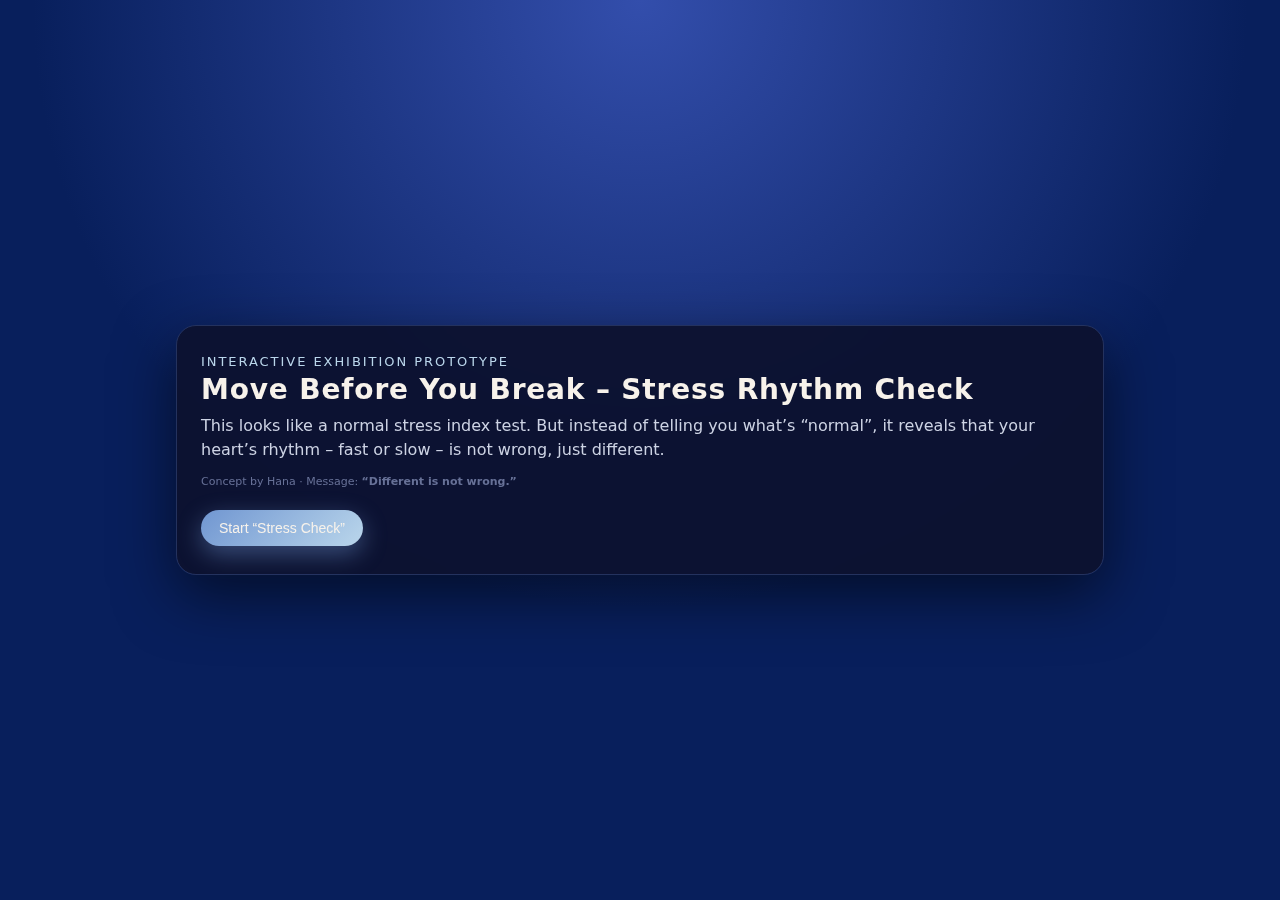
<file: proto.html>
<!doctype html>
<html lang="en">
<head>
  <meta charset="utf-8" />
  <title>Different is not wrong – Stress Rhythm Check</title>
  <meta name="viewport" content="width=device-width,initial-scale=1" />
  <style>
    :root {
      /* 팔레트 기반 컬러 (Midnight 계열, peaceful) */
      --bg: #081F5C;          /* Midnight */
      --card: #0C1230;
      --accent: #7096D1;      /* China */
      --accent-soft: #BAD6EB; /* Sky */
      --text-main: #F7F2EB;   /* Moon */
      --text-sub: #CDD3E4;    /* Porcelain 톤다운 */
      --border-soft: #24325E;
      --safe: #4DA58B;
    }
    * { box-sizing:border-box; }
    body {
      margin:0;
      font-family: system-ui, -apple-system, BlinkMacSystemFont, "San Francisco", "Segoe UI", sans-serif;
      background: radial-gradient(circle at top, #334EAC 0%, var(--bg) 55%);
      color:var(--text-main);
      min-height:100vh;
      display:flex;
      justify-content:center;
      align-items:center;
    }
    .shell {
      width: min(960px, 100%);
      padding: 24px 16px;
    }
    .card {
      background: rgba(12, 18, 48, 0.96);
      border-radius: 20px;
      border: 1px solid var(--border-soft);
      padding: 28px 24px;
      box-shadow: 0 20px 60px rgba(0,0,0,0.55);
      backdrop-filter: blur(14px);
    }
    h1 {
      font-size: 28px;
      margin:0 0 8px;
      letter-spacing: 0.03em;
    }
    h2 {
      font-size: 22px;
      margin:0 0 12px;
    }
    p {
      margin:0 0 12px;
      color: var(--text-sub);
      line-height:1.5;
    }
    .tagline {
      font-size: 13px;
      letter-spacing: .15em;
      text-transform: uppercase;
      color: var(--accent-soft);
      margin-bottom: 4px;
    }
    .btn-row {
      display:flex;
      gap:10px;
      flex-wrap:wrap;
      margin-top:20px;
    }
    button {
      border:0;
      border-radius: 999px;
      padding: 10px 18px;
      background: #1a213f;
      color:var(--text-main);
      font-size: 14px;
      cursor:pointer;
      display:inline-flex;
      align-items:center;
      gap:8px;
      transition: background .18s ease, transform .1s ease, box-shadow .18s ease;
    }
    button.primary {
      background: linear-gradient(135deg, var(--accent), var(--accent-soft));
      box-shadow: 0 8px 25px rgba(112,150,209,0.45);
    }
    button:hover {
      transform: translateY(-1px);
      box-shadow: 0 5px 14px rgba(0,0,0,0.3);
    }
    button:active {
      transform: translateY(0);
      box-shadow:none;
    }
    .step-label {
      font-size: 12px;
      text-transform: uppercase;
      letter-spacing: .14em;
      color: #8c94c0;
      margin-bottom: 16px;
    }
    .center { text-align:center; }

    /* 질문용 옵션 */
    .options-block {
      margin-top: 12px;
      display:flex;
      flex-wrap:wrap;
      gap:10px;
    }
    .opt {
      border-radius:999px;
      padding:8px 14px;
      border:1px solid #2b3560;
      font-size:14px;
      cursor:pointer;
      color: var(--text-sub);
      background:#090c1c;
      transition: background .16s, border-color .16s, color .16s, transform .08s;
    }
    .opt:hover {
      border-color: var(--accent-soft);
      background: rgba(186,214,235,0.12);
      color: var(--text-main);
      transform: translateY(-1px);
    }
    .opt.selected {
      border-color: var(--accent-soft);
      background: rgba(186,214,235,0.22);
      color: var(--text-main);
    }

    /* 상단 프로그레스 + 뒤로가기 */
    .top-nav {
      display:flex;
      align-items:center;
      gap:12px;
      margin-bottom:18px;
    }
    .back-btn {
      padding:6px 12px;
      font-size:12px;
      border-radius:999px;
      border:1px solid rgba(205,211,228,0.4);
      background:transparent;
      color:var(--text-sub);
      cursor:pointer;
      display:inline-flex;
      align-items:center;
      gap:6px;
      transition: background .16s, border-color .16s, color .16s, transform .08s;
    }
    .back-btn:hover {
      background: rgba(186,214,235,0.08);
      border-color: var(--accent-soft);
      color:var(--text-main);
      transform: translateY(-1px);
    }

    .progress-bar {
      flex:1;
      height: 6px;
      background: rgba(255,255,255,0.08);
      border-radius: 6px;
      overflow: hidden;
    }
    .progress-bar .fill {
      height: 100%;
      background: var(--accent-soft);
      transition: width 0.35s ease;
    }

    /* 결과 하트 + 파티클 */
    .heart-visual {
      position:relative;
      width: 220px;
      height: 220px;
      margin: 16px auto 8px;
    }
    .heart-circle {
      position:absolute;
      inset:0;
      border-radius:50%;
      background: radial-gradient(circle at 30% 20%, #EDF1F6, var(--accent));
      opacity:0.18;
      filter: blur(12px);
    }
    .heart-ring {
      position:absolute;
      inset:18px;
      border-radius:50%;
      border:2px solid rgba(186,214,235,0.9);
      box-shadow: 0 0 24px rgba(112,150,209,0.6);
      animation: pulse 1.1s ease-in-out infinite;
      transform-origin:center;
    }
    @keyframes pulse {
      0% { transform: scale(0.96); opacity:0.7; }
      50% { transform: scale(1.04); opacity:1; }
      100% { transform: scale(0.96); opacity:0.7; }
    }
    .heart-particles {
      position:absolute;
      inset:0;
      pointer-events:none;
    }
    .particle {
      position:absolute;
      width:6px;
      height:6px;
      border-radius:50%;
      background: var(--accent-soft);
      opacity:0.8;
      animation: float 3s ease-in-out infinite;
    }
    @keyframes float {
      0% { transform: translate(0,0); opacity:0; }
      20% { opacity:1; }
      100% { transform: translate(var(--dx), var(--dy)); opacity:0; }
    }

    .loader {
      width: 36px;
      height: 36px;
      border-radius:50%;
      border:3px solid rgba(255,255,255,0.08);
      border-top-color: var(--accent-soft);
      animation: spin 1s linear infinite;
      margin: 12px auto 0;
    }
    @keyframes spin {
      to { transform: rotate(360deg); }
    }
    .scan-percent {
      margin-top:10px;
      font-size:13px;
      color:#c0c7ec;
    }
    .result-bpm {
      font-size:32px;
      font-weight:700;
      margin-bottom:4px;
      text-align:center;
    }
    .result-label {
      font-size:13px;
      text-transform:uppercase;
      letter-spacing:.18em;
      color:#8b93c0;
      margin-bottom:12px;
      text-align:center;
    }
    .pill {
      display:inline-flex;
      align-items:center;
      gap:6px;
      font-size:12px;
      padding:5px 10px;
      border-radius:999px;
      background: rgba(77,165,139,0.08);
      color: var(--safe);
      border:1px solid rgba(77,165,139,0.5);
    }
    .quote {
      margin-top:16px;
      padding:12px 14px;
      border-radius:14px;
      border:1px dashed #293253;
      font-size:13px;
      color:#c4c8e4;
    }
    .quote strong { color: var(--accent-soft); }
    .note {
      margin-top:10px;
      font-size:11px;
      color:#6e789a;
    }
    .tiny {
      font-size:11px;
      color:#677197;
    }

    /* CAMERA BUBBLE + PULSE */
    .camera-wrap {
      width: 180px;
      height: 180px;
      margin: 8px auto 4px;
      border-radius: 50%;
      overflow: hidden;
      border: 3px solid rgba(186,214,235,0.9);
      box-shadow: 0 0 26px rgba(112,150,209,0.5);
      background:#081F5C;
      animation: pulseCam 1.1s ease-in-out infinite;
      transform-origin:center;
    }
    #cam {
      width: 100%;
      height: 100%;
      object-fit: cover;
      filter: brightness(0.9) saturate(1.4);
    }
    @keyframes pulseCam {
      0%   { transform: scale(0.97); box-shadow:0 0 14px rgba(112,150,209,0.35); }
      50%  { transform: scale(1.03); box-shadow:0 0 32px rgba(112,150,209,0.8); }
      100% { transform: scale(0.97); box-shadow:0 0 14px rgba(112,150,209,0.35); }
    }
  </style>
</head>
<body>
  <div class="shell">

    <!-- INTRO -->
    <div class="card" id="screen-intro">
      <div class="tagline">Interactive Exhibition Prototype</div>
      <h1>Move Before You Break – Stress Rhythm Check</h1>
      <p>
        This looks like a normal stress index test.  
        But instead of telling you what’s “normal”, it reveals that your heart’s rhythm – fast or slow – is not wrong, just different.
      </p>
      <p class="tiny">Concept by Hana · Message: <strong>“Different is not wrong.”</strong></p>
      <div class="btn-row">
        <button class="primary" id="btn-start">Start “Stress Check”</button>
      </div>
    </div>

    <!-- QUESTION 1 -->
    <div class="card" id="q1" style="display:none;">
      <div class="top-nav">
        <button class="back-btn" id="back-q1">← Back</button>
        <div class="progress-bar"><div class="fill" style="width:33%;"></div></div>
      </div>
      <div class="step-label">Question 1 of 3</div>
      <h2>Politically, people often label you as…</h2>
      <p>There is no right answer. We only observe how your body reacts.</p>

      <div class="options-block">
        <div class="opt" data-key="politics">Left</div>
        <div class="opt" data-key="politics">Right</div>
        <div class="opt" data-key="politics">Center</div>
        <div class="opt" data-key="politics">“Too radical”</div>
        <div class="opt" data-key="politics">“Too quiet”</div>
      </div>
    </div>

    <!-- QUESTION 2 -->
    <div class="card" id="q2" style="display:none;">
      <div class="top-nav">
        <button class="back-btn" id="back-q2">← Back</button>
        <div class="progress-bar"><div class="fill" style="width:66%;"></div></div>
      </div>
      <div class="step-label">Question 2 of 3</div>
      <h2>When it comes to gender, you feel…</h2>
      <p>Your answer may shift over time. That movement is also a rhythm.</p>

      <div class="options-block">
        <div class="opt" data-key="gender">Very clearly defined</div>
        <div class="opt" data-key="gender">Somewhere in between</div>
        <div class="opt" data-key="gender">Questioned or judged</div>
        <div class="opt" data-key="gender">I don’t want to answer</div>
      </div>
    </div>

    <!-- QUESTION 3 -->
    <div class="card" id="q3" style="display:none;">
      <div class="top-nav">
        <button class="back-btn" id="back-q3">← Back</button>
        <div class="progress-bar"><div class="fill" style="width:100%;"></div></div>
      </div>
      <div class="step-label">Question 3 of 3</div>
      <h2>How often do you feel “othered” because of who you are?</h2>
      <p>Race, age, accent, body, background… the world reacts before it listens.</p>

      <div class="options-block">
        <div class="opt" data-key="identity">Almost never</div>
        <div class="opt" data-key="identity">Sometimes</div>
        <div class="opt" data-key="identity">Quite often</div>
        <div class="opt" data-key="identity">All the time</div>
      </div>
    </div>

    <!-- STEP 2: MEASURE -->
    <div class="card" id="screen-measure" style="display:none;">
      <div class="step-label">Step 2 · Heart rhythm capture</div>
      <div class="center">
        <h2>We are listening to your rhythm…</h2>
        <p>Your heart is reacting to the questions. That reaction is already valid — even if it looks messy.</p>

        <div class="camera-wrap" id="camera-wrap">
          <video id="cam" autoplay playsinline></video>
        </div>
        <p class="tiny">Gently cover the camera with your fingertip and stay still for a moment.</p>

        <div class="loader"></div>
        <div class="scan-percent" id="scan-percent">Requesting camera permission…</div>

        <p class="tiny">
          In the real installation, this step is connected to an Arduino pulse sensor.  
          Here, we use the camera as a symbolic interface.
        </p>
      </div>
    </div>

    <!-- STEP 3: RESULT -->
    <div class="card" id="screen-result" style="display:none;">
      <div class="step-label">Step 3 · Result</div>
      <h2>Your heart answered first.</h2>
      <p>Based on your reactions, this is how your rhythm looked in that moment.</p>

      <div class="heart-visual">
        <div class="heart-circle"></div>
        <div class="heart-ring" id="heart-ring"></div>
        <div class="heart-particles" id="heart-particles"></div>
      </div>

      <div class="center">
        <div class="result-bpm" id="result-bpm">– bpm</div>
        <div class="result-label" id="result-label">unique rhythm pattern</div>
        <div class="pill">
          <span>✓</span> different is not wrong
        </div>
      </div>

      <div class="quote" id="result-quote"></div>

      <p class="note">
        This is not a medical diagnosis.  
        It is a poetic mirror of how your body responds when the world tries to put you into strict categories.
      </p>

      <div class="btn-row">
        <button id="btn-restart">Try again with a different rhythm</button>
      </div>
    </div>

  </div>

  <script>
    // 화면 요소들
    const intro = document.getElementById('screen-intro');
    const q1 = document.getElementById('q1');
    const q2 = document.getElementById('q2');
    const q3 = document.getElementById('q3');
    const mScreen = document.getElementById('screen-measure');
    const rScreen = document.getElementById('screen-result');

    const btnStart = document.getElementById('btn-start');
    const btnRestart = document.getElementById('btn-restart');

    const backQ1 = document.getElementById('back-q1');
    const backQ2 = document.getElementById('back-q2');
    const backQ3 = document.getElementById('back-q3');

    const ring = document.getElementById('heart-ring');
    const particlesWrap = document.getElementById('heart-particles');
    const bpmEl = document.getElementById('result-bpm');
    const labelEl = document.getElementById('result-label');
    const quoteEl = document.getElementById('result-quote');

    const scanPercentEl = document.getElementById('scan-percent');
    const camWrap = document.getElementById('camera-wrap');
    const video = document.getElementById('cam');

    let camStream = null;
    let scanAnimFrame = null;

    let answers = {
      politics: null,
      gender: null,
      identity: null,
    };

    function show(screen) {
      intro.style.display = 'none';
      q1.style.display = 'none';
      q2.style.display = 'none';
      q3.style.display = 'none';
      mScreen.style.display = 'none';
      rScreen.style.display = 'none';
      screen.style.display = 'block';
    }

    btnStart.onclick = () => show(q1);

    // 뒤로가기
    backQ1.onclick = () => show(intro);
    backQ2.onclick = () => show(q1);
    backQ3.onclick = () => show(q2);

    // 각 질문 카드의 옵션 클릭 → 답 저장 + 다음 화면
    q1.querySelectorAll('.opt').forEach(opt => {
      opt.addEventListener('click', () => {
        answers.politics = opt.textContent.trim();
        q1.querySelectorAll('.opt').forEach(o => o.classList.remove('selected'));
        opt.classList.add('selected');
        show(q2);
      });
    });

    q2.querySelectorAll('.opt').forEach(opt => {
      opt.addEventListener('click', () => {
        answers.gender = opt.textContent.trim();
        q2.querySelectorAll('.opt').forEach(o => o.classList.remove('selected'));
        opt.classList.add('selected');
        show(q3);
      });
    });

    q3.querySelectorAll('.opt').forEach(opt => {
      opt.addEventListener('click', () => {
        answers.identity = opt.textContent.trim();
        q3.querySelectorAll('.opt').forEach(o => o.classList.remove('selected'));
        opt.classList.add('selected');
        show(mScreen);
        startCamera();
      });
    });

    // 카메라 제어
    async function startCamera() {
      scanPercentEl.textContent = "Requesting camera permission…";
      try {
        camStream = await navigator.mediaDevices.getUserMedia({ video: true });
        video.srcObject = camStream;
        startScanAnimation();   // 허용된 시점부터 % 시작
      } catch (e) {
        console.warn("Camera error:", e);
        scanPercentEl.textContent = "Camera unavailable. Simulating scan…";
        startScanAnimation();   // 실패해도 연출은 진행
      }
    }

    function stopCamera() {
      if (!camStream) return;
      camStream.getTracks().forEach(t => t.stop());
      camStream = null;
      video.srcObject = null;
    }

    // 7초 동안 스캔 % + 카메라 펄스 속도
    function startScanAnimation() {
      if (scanAnimFrame) cancelAnimationFrame(scanAnimFrame);
      const start = performance.now();

      function tick(now) {
        const elapsed = now - start;
        const pct = Math.min(100, Math.round(elapsed / 7000 * 100));
        scanPercentEl.textContent = `Scanning your heart rhythm… ${pct}%`;

        const progress = pct / 100;
        const duration = 1.6 - progress * 0.6; // 1.6s → 1.0s
        camWrap.style.animationDuration = duration + "s";

        if (pct < 100) {
          scanAnimFrame = requestAnimationFrame(tick);
        } else {
          stopCamera();
          generateResult();
          show(rScreen);
        }
      }
      scanAnimFrame = requestAnimationFrame(tick);
    }

    // 결과 생성
    function generateResult() {
      let base = 72 + Math.floor(Math.random()*16 - 8);
      if (answers.identity === 'Quite often' || answers.identity === 'All the time') base += 8;
      if (answers.identity === 'Almost never') base -= 4;
      const bpm = Math.max(52, Math.min(120, base));

      const beatHz = bpm / 60;
      const duration = Math.max(0.5, Math.min(1.8, 1.6 - (beatHz-1)*0.4));
      ring.style.animationDuration = duration + 's';

      bpmEl.textContent = `${bpm} bpm`;

      let label;
      if (bpm < 60) label = "slow, steady rhythm";
      else if (bpm < 80) label = "calm but reactive rhythm";
      else if (bpm < 95) label = "sensitive, responsive rhythm";
      else label = "intense, over-alert rhythm";
      labelEl.textContent = label;

      const sentences = [];

      if (answers.politics === '“Too radical”') {
        sentences.push("When people call you “too radical”, your heart simply refuses to stay numb.");
      } else if (answers.politics === '“Too quiet”') {
        sentences.push("Silence doesn’t mean you don’t feel. Your heart still has a voice.");
      }

      if (answers.gender === 'Somewhere in between') {
        sentences.push("Your rhythm doesn’t sit on one side. It moves in between, and that in–between is real.");
      } else if (answers.gender === 'Questioned or judged') {
        sentences.push("Being questioned doesn’t make your identity less valid. Your heart already knows who you are.");
      }

      if (answers.identity === 'Quite often' || answers.identity === 'All the time') {
        sentences.push("Feeling “othered” is heavy — your heart learns how to be strong in an unfriendly rhythm.");
      } else if (answers.identity === 'Almost never') {
        sentences.push("You rarely feel “othered”, but your rhythm is still uniquely yours.");
      }

      sentences.push("<strong>Different is not wrong.</strong> Fast or slow, stable or shaky — your heart is not a mistake, it is a rhythm.");
      quoteEl.innerHTML = sentences.join(" ");

      // 파티클
      particlesWrap.innerHTML = "";
      for (let i = 0; i < 40; i++) {
        const p = document.createElement('div');
        p.className = 'particle';
        const angle = Math.random() * Math.PI * 2;
        const dist = 60 + Math.random() * 70;
        const dx = Math.cos(angle) * dist;
        const dy = Math.sin(angle) * dist;
        p.style.left = '50%';
        p.style.top = '50%';
        p.style.setProperty('--dx', dx + 'px');
        p.style.setProperty('--dy', dy + 'px');
        p.style.animationDelay = (Math.random()*1.2) + 's';
        p.style.animationDuration = (2.5 + Math.random()*1.5) + 's';
        particlesWrap.appendChild(p);
      }
    }

    // 다시 시작
    btnRestart.onclick = () => {
      // 답 리셋
      answers = { politics:null, gender:null, identity:null };

      // 선택 시각 리셋
      document.querySelectorAll('.opt').forEach(o => o.classList.remove('selected'));

      // 스캔 애니메이션 리셋
      if (scanAnimFrame) cancelAnimationFrame(scanAnimFrame);
      scanPercentEl.textContent = "Requesting camera permission…";
      camWrap.style.animationDuration = "1.1s";
      stopCamera();

      show(q1);
    };

  </script>
</body>
</html>
</file>
<file: Campagn/style.css>
:root {
  /* Geometric Clean Palette */
  --primary: #4361EE;
  /* Bright Blue */
  --secondary: #F77F00;
  /* Orange */
  --accent: #F7B500;
  /* Yellow */

  --bg-body: #FFFFFF;
  --bg-card: #FFFFFF;
  --text-main: #000000;
  --text-sub: #4B5563;
  /* Gray 600 */

  --border-color: #E5E7EB;
  --shadow-soft: 0 10px 40px -10px rgba(0, 0, 0, 0.08);

  --safe: #10B981;
}

* {
  box-sizing: border-box;
}

body {
  margin: 0;
  font-family: "Montserrat Alternates", system-ui, -apple-system, sans-serif;
  background: var(--bg-body);
  color: var(--text-main);
  min-height: 100vh;
  display: flex;
  justify-content: center;
  align-items: center;
  overflow-x: hidden;
  position: relative;
}

/* Geometric Background Shapes - Flashier Animations */
body::before {
  content: '';
  position: fixed;
  top: -10%;
  left: -10%;
  width: 50vw;
  height: 50vw;
  max-width: 400px;
  max-height: 400px;
  border: 8px solid var(--primary);
  border-radius: 50%;
  z-index: -1;
  opacity: 0.8;
  animation: floatRotate 12s infinite linear;
  /* Faster */
}

body::after {
  content: '';
  position: fixed;
  bottom: -5%;
  right: -15%;
  width: 60vw;
  height: 60vw;
  max-width: 500px;
  max-height: 500px;
  background: var(--accent);
  border-radius: 50%;
  z-index: -1;
  animation: floatMove 8s infinite ease-in-out alternate;
  /* Faster */
}

.bg-shape-extra {
  position: fixed;
  top: 40%;
  left: -20%;
  width: 40vw;
  height: 40vw;
  max-width: 300px;
  max-height: 300px;
  border: 12px solid var(--secondary);
  border-radius: 50%;
  z-index: -1;
  opacity: 0.9;
  animation: floatRotateReverse 15s infinite linear;
  /* Faster */
}

@keyframes floatRotate {
  0% {
    transform: rotate(0deg) translate(0, 0) scale(1);
  }

  33% {
    transform: rotate(120deg) translate(30px, 30px) scale(1.1);
  }

  66% {
    transform: rotate(240deg) translate(-20px, 50px) scale(0.9);
  }

  100% {
    transform: rotate(360deg) translate(0, 0) scale(1);
  }
}

@keyframes floatRotateReverse {
  0% {
    transform: rotate(0deg) translate(0, 0) scale(1);
  }

  50% {
    transform: rotate(-180deg) translate(-40px, 40px) scale(1.2);
  }

  100% {
    transform: rotate(-360deg) translate(0, 0) scale(1);
  }
}

@keyframes floatMove {
  0% {
    transform: translate(0, 0) scale(1);
  }

  50% {
    transform: translate(-50px, -50px) scale(1.15);
  }

  100% {
    transform: translate(0, 0) scale(1);
  }
}

.shell {
  width: min(768px, 100%);
  padding: 40px 32px;
  position: relative;
  z-index: 1;
}

.card {
  background: var(--bg-card);
  border-radius: 32px;
  /* Clean white card, no glassmorphism */
  box-shadow: var(--shadow-soft);
  padding: 40px 32px;
  border: 1px solid transparent;
  /* Placeholder for potential border */
  transition: transform 0.3s ease;
  animation: slideUp 0.5s ease-out forwards;
}

@keyframes slideUp {
  from {
    opacity: 0;
    transform: translateY(20px);
  }

  to {
    opacity: 1;
    transform: translateY(0);
  }
}

/* Intro Specifics */
#screen-intro {
  text-align: center;
  padding: 60px 40px;
  /* Make intro card transparent to show shapes? 
     Or keep white for readability. Let's keep white but maybe add a border. */
  border: 2px solid #F3F4F6;
}

.intro_h1 {
  font-size: 48px;
  font-weight: 800;
  margin: 16px 0 24px;
  color: var(--text-main);
  letter-spacing: -0.03em;
  line-height: 1.1;
}

h2 {
  font-size: 32px;
  font-weight: 800;
  margin: 0 0 20px;
  color: var(--text-main);
  letter-spacing: -0.02em;
}

p {
  margin: 0 0 32px;
  color: var(--text-sub);
  line-height: 1.6;
  font-size: 18px;
  font-weight: 500;
}

.tagline {
  font-size: 14px;
  font-weight: 700;
  letter-spacing: 0.2em;
  text-transform: uppercase;
  color: var(--primary);
  margin-bottom: 12px;
  display: inline-block;
}

/* Buttons */
.btn-row {
  display: flex;
  gap: 16px;
  flex-wrap: wrap;
  margin-top: 32px;
  justify-content: center;
}

button {
  border: none;
  border-radius: 999px;
  padding: 18px 40px;
  font-size: 18px;
  font-weight: 700;
  cursor: pointer;
  display: inline-flex;
  align-items: center;
  gap: 10px;
  transition: transform 0.2s ease, box-shadow 0.2s ease;
}

button.primary {
  background: var(--primary);
  color: white;
  box-shadow: 0 8px 20px -6px rgba(67, 97, 238, 0.5);
}

button.primary:hover {
  transform: translateY(-2px);
  box-shadow: 0 12px 24px -8px rgba(67, 97, 238, 0.6);
  background: #3651D4;
  /* Slightly darker blue */
}

button.primary:active {
  transform: translateY(0);
}

button#btn-restart {
  background: #F3F4F6;
  color: var(--text-main);
}

button#btn-restart:hover {
  background: #E5E7EB;
}

/* Back Button */
.back-btn {
  padding: 8px 16px;
  font-size: 14px;
  font-weight: 600;
  background: #F3F4F6;
  color: var(--text-sub);
  border-radius: 99px;
  border: none;
}

.back-btn:hover {
  background: #E5E7EB;
  color: var(--text-main);
}

/* Progress Bar */
.top-nav {
  display: flex;
  align-items: center;
  gap: 20px;
  margin-bottom: 40px;
}

.progress-bar {
  flex: 1;
  height: 12px;
  background: #F3F4F6;
  border-radius: 999px;
  overflow: hidden;
}

.progress-bar .fill {
  height: 100%;
  background: var(--secondary);
  /* Orange progress */
  border-radius: 999px;
  transition: width 0.4s ease;
}

.step-label {
  font-size: 14px;
  font-weight: 700;
  text-transform: uppercase;
  letter-spacing: 0.1em;
  color: var(--secondary);
  margin-bottom: 12px;
}

.q-image {
  width: 100%;
  height: auto;
  border-radius: 16px;
  margin-bottom: 20px;
  display: block;
  object-fit: cover;
}


/* Options */
.options-block {
  margin-top: 32px;
  display: flex;
  flex-wrap: wrap;
  gap: 16px;
}

.opt {
  border-radius: 99px;
  /* Pill shape */
  padding: 16px 32px;
  border: 2px solid #F3F4F6;
  font-size: 18px;
  font-weight: 600;
  cursor: pointer;
  color: var(--text-main);
  background: white;
  transition: all 0.2s ease;
  text-align: center;
  min-width: 140px;
}

.opt:hover {
  border-color: var(--primary);
  color: var(--primary);
  background: #F0F4FF;
}

.opt.selected {
  background: var(--primary);
  color: white;
  border-color: var(--primary);
  box-shadow: 0 8px 20px -6px rgba(67, 97, 238, 0.4);
}

/* Camera & Measurement */
.center {
  text-align: center;
}

.camera-wrap {
  width: 180px;
  /* Reduced from 260px */
  height: 180px;
  /* Reduced from 260px */
  margin: 24px auto;
  /* Reduced margin */
  border-radius: 50%;
  overflow: visible;
  /* Allow pulse to show */
  border: 6px solid white;
  box-shadow:
    0 0 0 4px var(--primary),
    /* Blue ring */
    0 20px 40px rgba(0, 0, 0, 0.1);
  position: relative;
  background: #000;
  z-index: 10;
}

/* Pulse Animation */
.camera-wrap::before {
  content: '';
  position: absolute;
  top: -4px;
  left: -4px;
  right: -4px;
  bottom: -4px;
  border-radius: 50%;
  border: 2px solid var(--primary);
  z-index: -1;
  animation: pulseRing 2s infinite;
}

@keyframes pulseRing {
  0% {
    transform: scale(1);
    opacity: 1;
  }

  100% {
    transform: scale(1.4);
    opacity: 0;
  }
}

#cam {
  width: 100%;
  height: 100%;
  object-fit: cover;
  border-radius: 50%;
  /* Ensure image is clipped if overflow is visible */
}

.scan-percent {
  font-size: 20px;
  font-weight: 700;
  color: var(--primary);
  margin: 16px 0 8px;
  /* Reduced margin */
}

.loader {
  width: 40px;
  /* Smaller loader */
  height: 40px;
  border: 4px solid #F3F4F6;
  border-top-color: var(--secondary);
  border-radius: 50%;
  margin: 0 auto 16px;
  /* Reduced margin */
  animation: spin 1s linear infinite;
}

/* Compact Text Spacing for Measurement Screen */
#screen-measure p {
  margin-bottom: 12px;
  /* Reduced from 32px */
  font-size: 16px;
}

#screen-measure h2 {
  margin-bottom: 16px;
}

@keyframes spin {
  to {
    transform: rotate(360deg);
  }
}

/* Pre-measurement Instruction Graphic */
.instruction-graphic {
  position: fixed;
  /* Fixed to viewport */
  top: 0;
  /* Always at the top */
  left: 50%;
  transform: translateX(-50%);
  width: 120px;
  height: 120px;
  z-index: 9999;
  /* Highest z-index */
  pointer-events: none;
  /* Let clicks pass through if needed */
}

.finger-cue {
  position: absolute;
  top: 0;
  left: 50%;
  transform: translate(-50%, -50%);
  width: 50px;
  height: 50px;
  background: rgba(239, 68, 68, 0.6);
  border-radius: 50%;
  z-index: 2;
  animation: fingerPulse 1.5s infinite alternate;
}

.arrow-cue {
  position: absolute;
  top: 60px;
  /* Below the finger cue, pointing up */
  left: 50%;
  transform: translateX(-50%);
  font-size: 40px;
  font-weight: 800;
  color: var(--primary);
  animation: bounceArrowUp 1s infinite;
}

/* CSS Illustration (Placeholder for Image) */
.illustration-wrap {
  margin: 24px auto;
  text-align: center;
}

.instruction-img {
  max-width: 200px;
  /* Adjust size as needed */
  height: auto;
  display: block;
  margin: 0 auto;
}

/* Result ECG Graphic */
.ecg-wrap {
  width: 100%;
  height: 100px;
  margin: 20px 0;
  display: flex;
  justify-content: center;
  align-items: center;
}

#result-ecg-canvas {
  width: 100%;
  max-width: 300px;
  height: 100px;
}


@keyframes fingerPulse {
  from {
    transform: translate(-50%, -50%) scale(0.9);
    opacity: 0.7;
  }

  to {
    transform: translate(-50%, -50%) scale(1.1);
    opacity: 1;
  }
}

@keyframes bounceArrowUp {

  0%,
  100% {
    transform: translateX(-50%) translateY(0);
  }

  50% {
    transform: translateX(-50%) translateY(10px);
  }

  /* Bounce Up/Down */
}

/* Graph */
#graph {
  margin-top: 32px;
  width: 100%;
  max-width: 400px;
  height: 100px;
  border-radius: 24px;
  background: #F9FAFB;
  border: 2px solid #F3F4F6;
}

/* Result Screen */
#screen-result .result_txt {
  margin-bottom: 40px;
  text-align: center;
  /* Center align */
}

.result_msg {
  font-size: 42px;
  /* Slightly smaller to balance with BPM */
  font-weight: 800;
  color: var(--text-main);
  margin-bottom: 16px;
  line-height: 1.2;
  letter-spacing: -0.02em;
}

.result-bpm {
  font-size: 48px;
  /* Larger for impact */
  font-weight: 900;
  color: var(--primary);
  letter-spacing: -0.05em;
  line-height: 1;

}

.result-label {
  font-size: 18px;
  font-weight: 800;
  text-transform: uppercase;
  letter-spacing: 0.2em;
  color: var(--secondary);
  /* Orange for label */
  margin-top: 16px;
}

/* Distribution Graph */
.distribution-card {
  margin-top: 24px;
  padding: 0;
  /* Removed padding */
  background: transparent;
  /* Removed background */
  border: none;
  /* Removed border */
  max-width: 100%;
  /* Allow full width */
  margin-left: auto;
  margin-right: auto;
  text-align: center;
}

.distribution-title {
  font-size: 24px;
  /* Increased from 16px */
  font-weight: 700;
  color: var(--text-main);
  margin-bottom: 24px;
  /* Increased spacing */
  line-height: 1.3;
}

.distribution-graph-wrap {
  width: 100%;
  height: 120px;
  margin-bottom: 16px;
  position: relative;
}

.distribution-insight {
  font-size: 18px;
  font-weight: 600;
  color: var(--text-main);
  margin-bottom: 8px;
}

.distribution-desc {
  font-size: 16px;
  /* Increased from 14px */
  color: var(--text-sub);
  line-height: 1.6;
  max-width: 90%;
  margin: 0 auto;
}

.highlight {
  color: var(--primary);
  font-weight: 800;
  font-size: 1.1em;
}

.normal-bpm {
  color: var(--safe);
  font-weight: 700;
}

/* Utilities */
.tiny {
  font-size: 14px;
  color: var(--text-sub);
  margin-top: 12px;
}

/* --- NEW RESULT PAGE STYLES --- */

/* 1) Percentile Gauge */
.gauge-wrap {
  margin: 20px 0;
  padding: 0 10px;
}

.gauge-bar {
  position: relative;
  height: 12px;
  background: #E5E7EB;
  border-radius: 6px;
  overflow: visible;
}

.gauge-fill {
  position: absolute;
  left: 0;
  top: 0;
  height: 100%;
  border-radius: 6px;
  background: linear-gradient(90deg, var(--secondary), var(--primary));
  width: 0%;
  /* JS will animate this */
  transition: width 1.5s cubic-bezier(0.34, 1.56, 0.64, 1);
  /* Bouncy effect */
}

.gauge-marker {
  position: absolute;
  top: 50%;
  left: 0%;
  /* JS will animate this */
  width: 16px;
  height: 16px;
  background: #fff;
  border: 3px solid var(--primary);
  border-radius: 50%;
  transform: translate(-50%, -50%);
  box-shadow: 0 2px 5px rgba(0, 0, 0, 0.2);
  transition: left 1.5s cubic-bezier(0.34, 1.56, 0.64, 1);
  /* Bouncy effect */
  z-index: 2;
}

.gauge-labels {
  display: flex;
  justify-content: space-between;
  margin-top: 8px;
  font-size: 12px;
  color: var(--text-sub);
  font-weight: 600;
}

#gauge-text {
  color: var(--primary);
  font-weight: 700;
}

/* 2) Cluster Map (World Map) */
.cluster-map-wrap {
  width: 100%;
  /* height: 200px; Remove fixed height to let image define it? Or keep it? Let's keep it for consistency but use object-fit */
  height: 200px;
  background: #111827;
  /* Fallback color */
  border-radius: 16px;
  margin-bottom: 16px;
  position: relative;
  overflow: hidden;
  box-shadow: inset 0 0 20px rgba(0, 0, 0, 0.5);
}

.map-bg {
  width: 100%;
  height: 100%;
  object-fit: cover;
  display: block;
  opacity: 0.6;
  /* Optional: dim it slightly so dots pop? User didn't ask, but good for "drawing on top" visibility. Let's keep it opaque for now unless requested. */
}

#cluster-canvas {
  position: absolute;
  top: 0;
  left: 0;
  width: 100%;
  height: 100%;
  display: block;
}

/* 3) Neighborhood Cards */
.neighborhood-wrap {
  display: flex;
  justify-content: space-between;
  gap: 8px;
  margin-top: 24px;
  margin-bottom: 24px;
}

.nb-card {
  flex: 1;
  background: rgba(255, 255, 255, 0.8);
  backdrop-filter: blur(10px);
  border: 1px solid rgba(255, 255, 255, 0.5);
  border-radius: 16px;
  padding: 12px 8px;
  text-align: center;
  box-shadow: 0 4px 6px rgba(0, 0, 0, 0.05);
}

.nb-count {
  font-size: 24px;
  font-weight: 800;
  color: var(--primary);
  margin-bottom: 4px;
}

.nb-label {
  font-size: 11px;
  color: var(--text-sub);
  line-height: 1.2;
}

/* 4) Histogram */
.histogram-wrap {
  display: flex;
  align-items: flex-end;
  justify-content: space-between;
  height: 100px;
  margin: 20px 0;
  padding: 0 10px;
  gap: 4px;
}

.hist-bar {
  flex: 1;
  background: #E5E7EB;
  border-radius: 4px 4px 0 0;
  transition: height 1s ease-out;
  position: relative;
}

.hist-bar.active {
  background: var(--primary);
  box-shadow: 0 0 10px rgba(67, 97, 238, 0.4);
}

.hist-bar:hover::after {
  content: attr(data-count);
  position: absolute;
  top: -20px;
  left: 50%;
  transform: translateX(-50%);
  font-size: 10px;
  color: var(--text-main);
  font-weight: 700;
}

/* 5) Heart Twin */
.heart-twin-card {
  margin-top: 24px;
  background: linear-gradient(135deg, #fff, #F3F4F6);
  border-radius: 20px;
  padding: 16px;
  display: flex;
  align-items: center;
  gap: 16px;
  border: 1px solid #E5E7EB;
  box-shadow: 0 4px 10px rgba(0, 0, 0, 0.05);
}

.twin-icon {
  width: 48px;
  height: 48px;
  background: #FEE2E2;
  color: #EF4444;
  border-radius: 50%;
  display: flex;
  align-items: center;
  justify-content: center;
  font-size: 24px;
  animation: pulse 1.5s infinite;
}

.twin-info {
  text-align: left;
}

.twin-title {
  font-size: 12px;
  color: var(--text-sub);
  text-transform: uppercase;
  letter-spacing: 0.05em;
  font-weight: 700;
}

.twin-desc {
  font-size: 18px;
  font-weight: 800;
  color: var(--text-main);
}

/* --- RESULT CAROUSEL STYLES --- */

#screen-result {
  width: 100%;
  height: 80vh;
  /* Fixed height for carousel */
  min-height: 600px;
  background: var(--bg-card);
  /* Restore card background if needed, or keep transparent */
  border-radius: 32px;
  box-shadow: var(--shadow-soft);
  /* If we want the card look, we need these. If we want full screen, we might need to adjust .shell */
}

.carousel-container {
  position: relative;
  width: 100%;
  height: 100%;
  overflow: hidden;
  border-radius: 32px;
  /* Clip content to card radius */
}

.result-slide {
  position: absolute;
  top: 0;
  left: 0;
  width: 100%;
  height: 100%;
  opacity: 0;
  pointer-events: none;
  transition: opacity 0.8s ease-in-out, transform 0.8s ease-in-out;
  transform: translateY(20px);
  display: flex;
  flex-direction: column;
  justify-content: center;
  padding: 24px;
  box-sizing: border-box;
}

.result-slide.active {
  opacity: 1;
  pointer-events: auto;
  transform: translateY(0);
}

.slide-content {
  width: 100%;
  max-width: 500px;
  margin: 0 auto;
}

.slide-content.center-text {
  text-align: center;
}

.slide-content.scrollable {
  justify-content: flex-start;
  overflow-y: auto;
  max-height: 85vh;
  padding-bottom: 80px;
  /* Space for button */
}

/* Typography for Carousel */
.fade-in-text {
  opacity: 0;
  transform: translateY(10px);
  transition: opacity 1s ease-out, transform 1s ease-out;
}

.result-slide.active .fade-in-text {
  opacity: 1;
  transform: translateY(0);
}

.delay-1 {
  transition-delay: 0.5s;
}

.delay-2 {
  transition-delay: 1.0s;
}

#slide-1 h2,
#slide-2 h2 {
  font-size: 32px;
  font-weight: 300;
  line-height: 1.4;
  margin-bottom: 32px;
  color: var(--text-main);
}

#slide-1 p,
#slide-2 p {
  font-size: 18px;
  color: var(--text-sub);
  line-height: 1.6;
}

#slide-3 p {
  font-size: 20px;
  color: var(--text-sub);
  margin-bottom: 24px;
}

.slide-title {
  font-size: 24px;
  font-weight: 700;
  text-align: center;
  margin-bottom: 40px;
  line-height: 1.3;
}

.gauge-card {
  background: #fff;
  padding: 32px 24px;
  border-radius: 24px;
  box-shadow: 0 10px 30px rgba(0, 0, 0, 0.05);
}

/* Tap Hint */
.tap-hint {
  position: absolute;
  bottom: 32px;
  left: 0;
  width: 100%;
  text-align: center;
  font-size: 14px;
  color: var(--primary);
  font-weight: 600;
  opacity: 0.6;
  animation: bounce 2s infinite;
  cursor: pointer;
}

@keyframes bounce {

  0%,
  20%,
  50%,
  80%,
  100% {
    transform: translateY(0);
  }

  40% {
    transform: translateY(-5px);
  }

  60% {
    transform: translateY(-3px);
  }
}

.closing-text {
  text-align: center;
  margin: 40px 0;
  font-size: 16px;
  line-height: 1.6;
  color: var(--text-sub);
}

.closing-text strong {
  color: var(--text-main);
  font-size: 18px;
}

/* Image Animation */
.fade-in-image {
  opacity: 0;
  transform: translateY(20px);
  transition: opacity 1.2s ease-out, transform 1.2s ease-out;
  width: 100%;
  max-width: 280px;
  margin: 32px auto 0;
  display: block;
  /* border-radius: 16px; */
  /* box-shadow: 0 10px 30px rgba(0,0,0,0.08); */
}

.result-slide.active .fade-in-image {
  opacity: 1;
  transform: translateY(0);
  animation: floatImage 6s ease-in-out infinite;
  animation-delay: 2.2s;
  /* Wait for fade-in */
}

@keyframes floatImage {

  0%,
  100% {
    transform: translateY(0);
  }

  50% {
    transform: translateY(-10px);
  }
}
</file>
